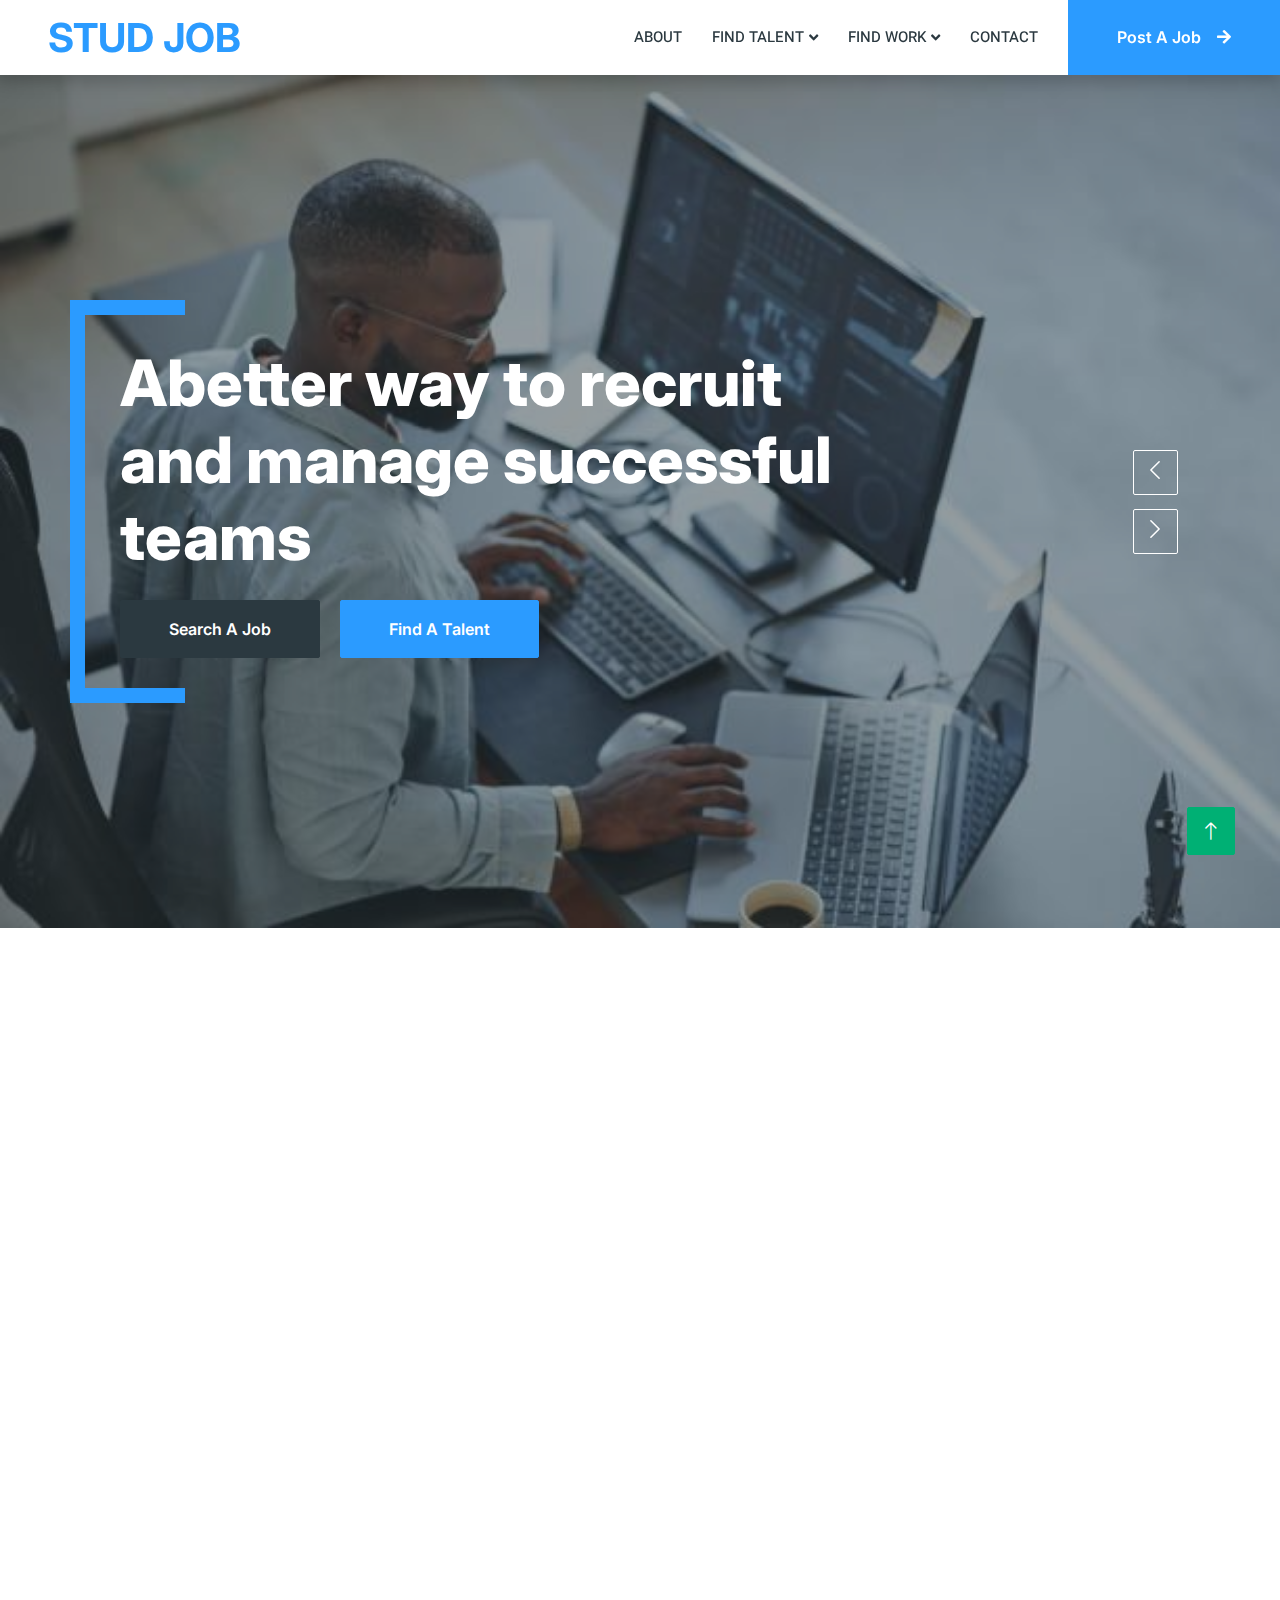
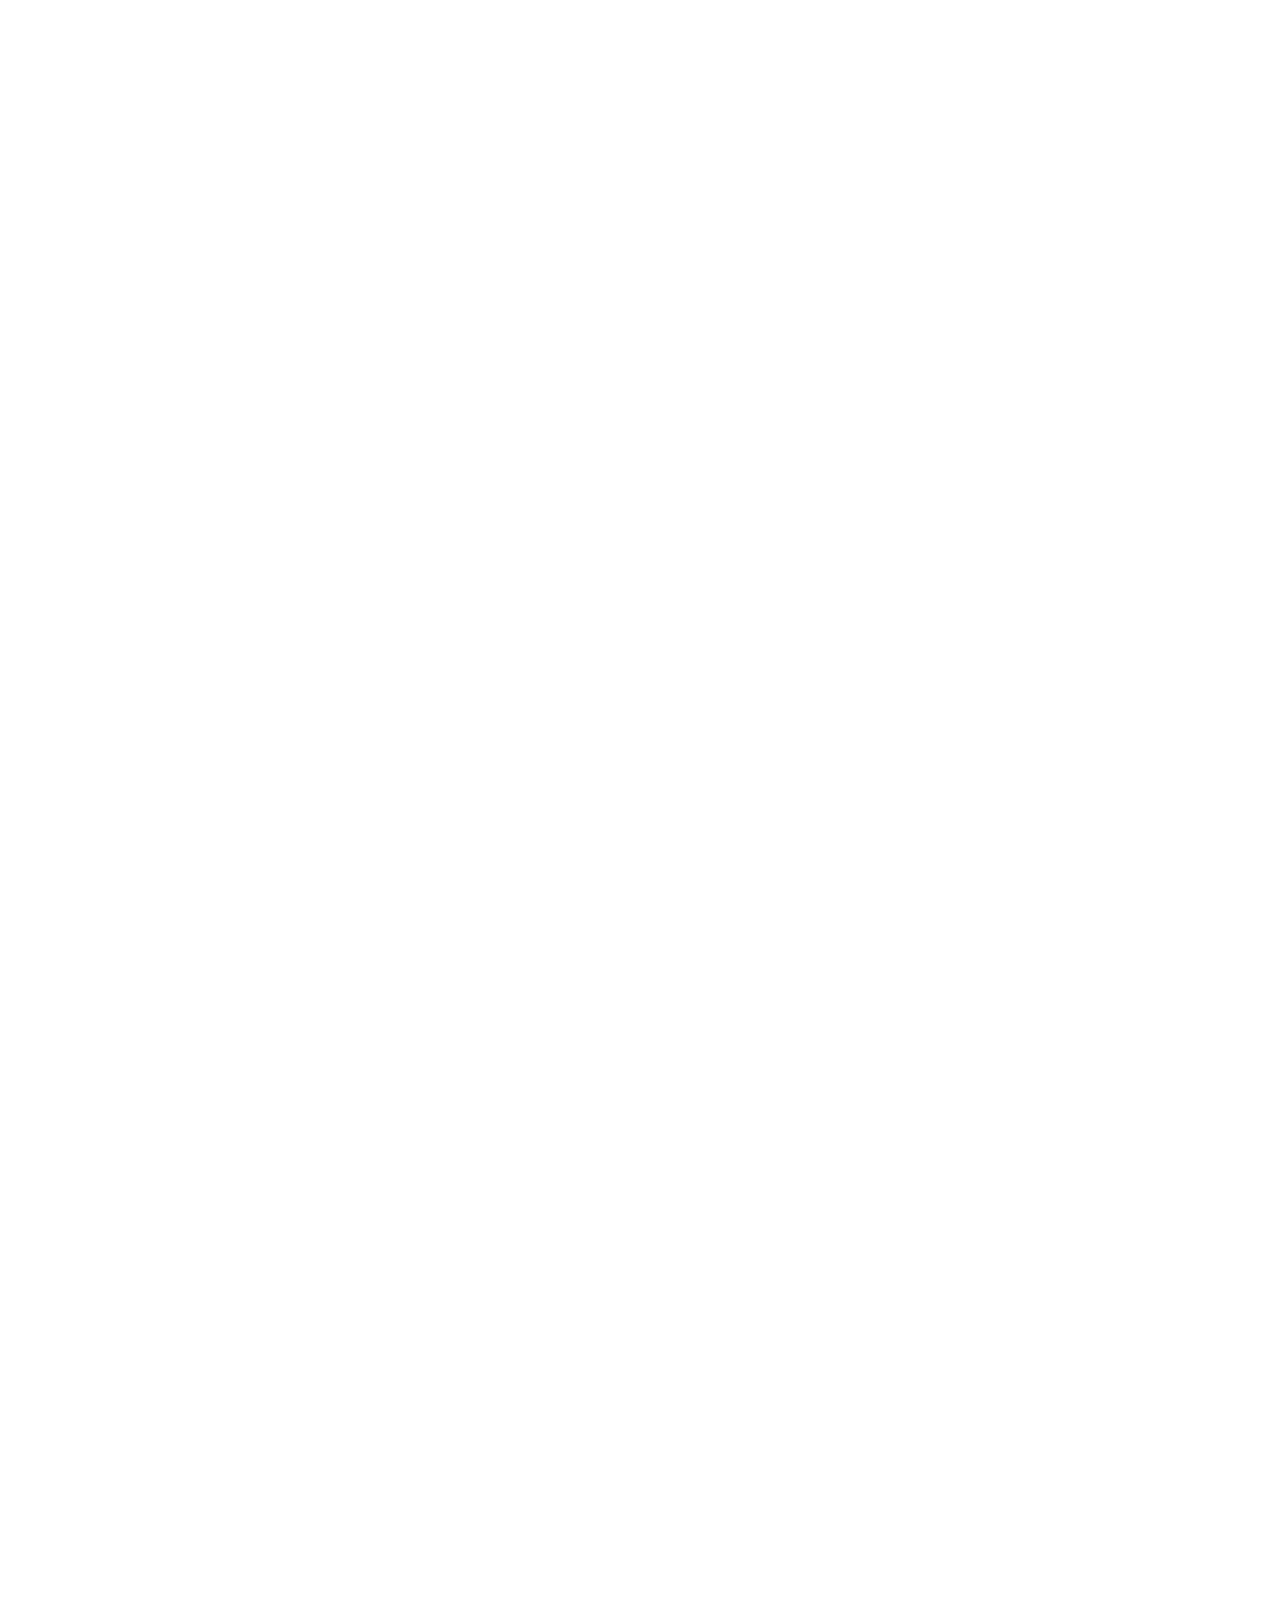
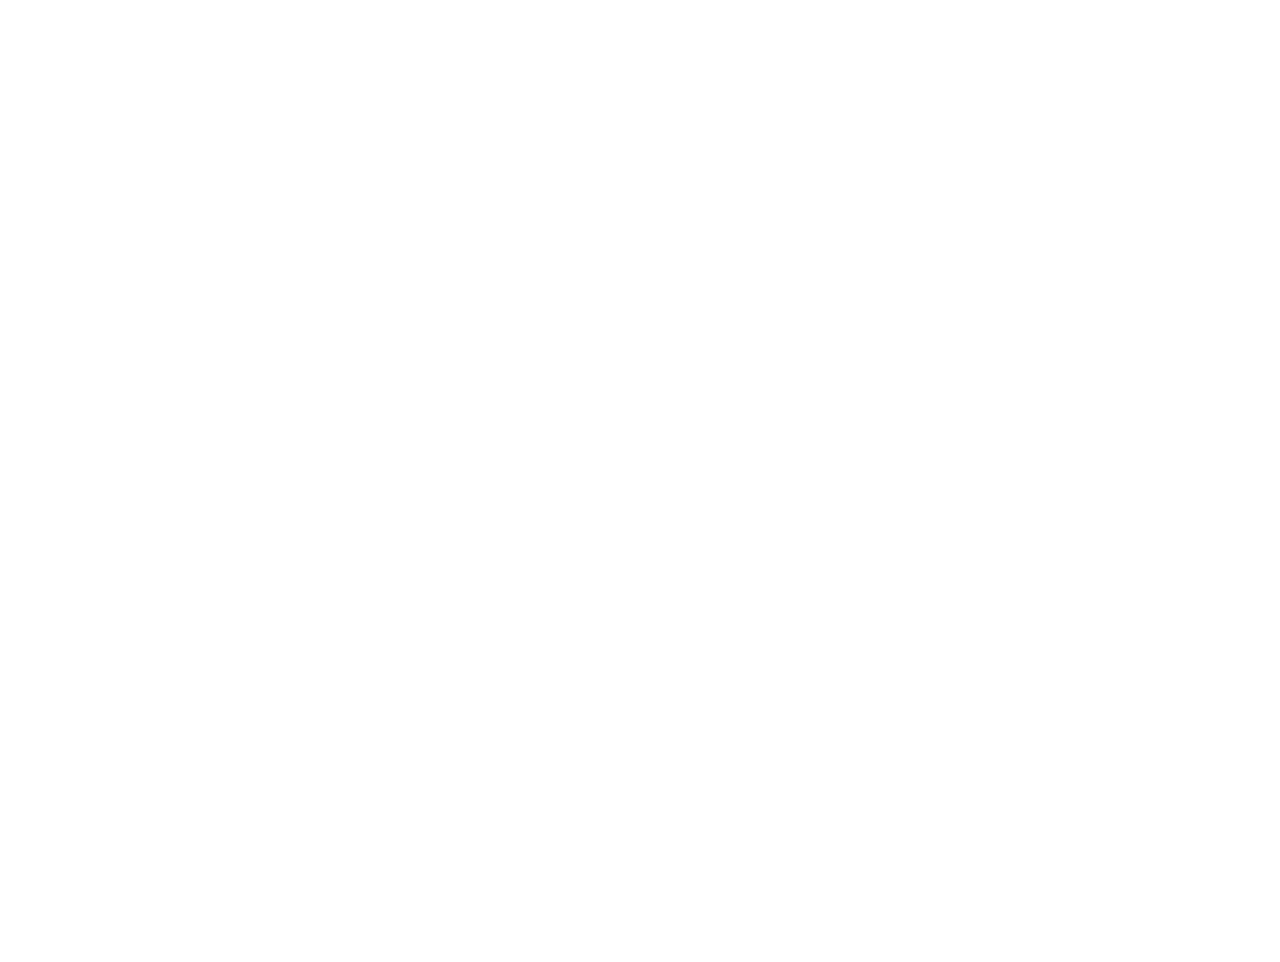
<file: index.html>
<!DOCTYPE html>
<html lang="en">

<head>
    <meta charset="utf-8">
    <title>Stud Job</title>
    <meta content="width=device-width, initial-scale=1.0" name="viewport">
    <meta content="" name="keywords">
    <meta content="" name="description">

    <!-- Favicon -->
    <link href="img/favicon.ico" rel="icon">

    <!-- Google Web Fonts -->
    <link rel="preconnect" href="https://fonts.googleapis.com">
    <link rel="preconnect" href="https://fonts.gstatic.com" crossorigin>
    <link href="https://fonts.googleapis.com/css2?family=Heebo:wght@400;500;600&family=Inter:wght@700;800&display=swap" rel="stylesheet">
    
    <!-- Icon Font Stylesheet -->
    <link href="https://cdnjs.cloudflare.com/ajax/libs/font-awesome/5.10.0/css/all.min.css" rel="stylesheet">
    <link href="https://cdn.jsdelivr.net/npm/bootstrap-icons@1.4.1/font/bootstrap-icons.css" rel="stylesheet">

    <!-- Libraries Stylesheet -->
    <link href="lib/animate/animate.min.css" rel="stylesheet">
    <link href="lib/owlcarousel/assets/owl.carousel.min.css" rel="stylesheet">

    <!-- Customized Bootstrap Stylesheet -->
    <link href="css/bootstrap.min.css" rel="stylesheet">
    <link href="css/style.css" rel="stylesheet">
</head>

<body>
    <div class="container-xxl bg-white p-0">
        <!-- Spinner Start -->
        <div id="spinner" class="show bg-white position-fixed translate-middle w-100 vh-100 top-50 start-50 d-flex align-items-center justify-content-center">
            <div class="spinner-border text-primary" style="width: 3rem; height: 3rem;" role="status">
                <span class="sr-only">Loading...</span>
            </div>
        </div>
        <!-- Spinner End -->


        <!-- Navbar Start -->
        <nav class="navbar navbar-expand-lg bg-white navbar-light shadow sticky-top p-0">
            <a href="index.html" class="navbar-brand d-flex align-items-center text-center py-0 px-4 px-lg-5">
                <h1 class="m-0 text-secondary">STUD JOB</h1>
            </a>
            <button type="button" class="navbar-toggler me-4" data-bs-toggle="collapse" data-bs-target="#navbarCollapse">
                <span class="navbar-toggler-icon"></span>
            </button>
            <div class="collapse navbar-collapse" id="navbarCollapse">
                <div class="navbar-nav ms-auto p-4 p-lg-0">
                    <a href="index.html" class="nav-item nav-link active"></a>
                    <a href="about.html" class="nav-item nav-link">About</a>
                    <div class="nav-item dropdown">
                        <a href="#" class="nav-link dropdown-toggle" data-bs-toggle="dropdown">Find Talent</a>
                        <div class="dropdown-menu rounded-0 m-0">
                            <a href="job-list.html" class="dropdown-item">Job list</a>
                            <a href="job-detail.html" class="dropdown-item">Job Detail</a>
                        </div>
                    </div>
                    <div class="nav-item dropdown">
                        <a href="#" class="nav-link dropdown-toggle" data-bs-toggle="dropdown">Find Work</a>
                        <div class="dropdown-menu rounded-0 m-0">
                            <a href="category.html" class="dropdown-item">Job Category</a>
                            <a href="testimonial.html" class="dropdown-item">Testimonial</a>
                            <a href="404.html" class="dropdown-item">404</a>
                        </div>
                    </div>
                    <a href="contact.html" class="nav-item nav-link">Contact</a>
                </div>
                <a href="" class="btn btn-secondary rounded-0 py-4 px-lg-5 d-none d-lg-block">Post A Job<i class="fa fa-arrow-right ms-3"></i></a>
            </div>
        </nav>
        <!-- Navbar End -->


        <!-- Carousel Start -->
        <div class="container-fluid p-0">
            <div class="owl-carousel header-carousel position-relative">
                <div class="owl-carousel-item position-relative">
                    <img class="img-fluid" src="img/L2.jpeg" alt="">
                    <div class="position-absolute top-0 start-0 w-100 h-100 d-flex align-items-center" style="background: rgba(43, 57, 64, .5);">
                        <div class="container">
                            <div class="row justify-content-start">
                                <div class="col-10 col-lg-8">
                                    <h1 class="display-3 text-white animated slideInDown mb-4">Abetter way to recruit and manage successful teams</h1>
                                    <a href="" class="btn btn-dark py-md-3 px-md-5 me-3 animated slideInLeft">Search A Job</a>
                                    <a href="" class="btn btn-secondary py-md-3 px-md-5 animated slideInRight">Find A Talent</a>
                                </div>
                            </div>
                        </div>
                    </div>
                </div>
                <div class="owl-carousel-item position-relative">
                    <img class="img-fluid" src="img/L3.jpeg" alt="">
                    <div class="position-absolute top-0 start-0 w-100 h-100 d-flex align-items-center" style="background: rgba(43, 57, 64, .5);">
                        <div class="container">
                            <div class="row justify-content-start">
                                <div class="col-10 col-lg-8">
                                    <h1 class="display-3 text-white animated slideInDown mb-4">Find The Best Job That Fit You</h1>
                                    <a href="" class="btn btn-primary py-md-3 px-md-5 me-3 animated slideInLeft">Search A Job</a>
                                    <a href="" class="btn btn-secondary py-md-3 px-md-5 animated slideInRight">Find A Talent</a>
                                </div>
                            </div>
                        </div>
                    </div>
                </div>
            </div>
        </div>
        <!-- Carousel End -->


        <!-- Search Start -->
        <div class="container-fluid bg-secondary mb-5 wow fadeIn" data-wow-delay="0.1s" style="padding: 35px;">
            <div class="container">
                <div class="row g-2">
                    <div class="col-md-10">
                        <div class="row g-2">
                            <div class="col-md-4">
                                <input type="text" class="form-control border-0" placeholder="Keyword" />
                            </div>
                            <div class="col-md-4">
                                <select class="form-select border-0">
                                    <option selected>Category</option>
                                    <option value="1">Category 1</option>
                                    <option value="2">Category 2</option>
                                    <option value="3">Category 3</option>
                                </select>
                            </div>
                            <div class="col-md-4">
                                <select class="form-select border-0">
                                    <option selected>Location</option>
                                    <option value="1">Location 1</option>
                                    <option value="2">Location 2</option>
                                    <option value="3">Location 3</option>
                                </select>
                            </div>
                        </div>
                    </div>
                    <div class="col-md-2">
                        <button class="btn btn-dark border-0 w-100">Search</button>
                    </div>
                </div>
            </div>
        </div>
        <!-- Search End -->


        <!-- Category Start -->
        <div class="container-xxl py-5">
            <div class="container">
                <h1 class="text-center mb-5 wow fadeInUp" data-wow-delay="0.1s">Browse Talent By Category</h1>
                <div class="row g-4">
                    <div class="col-lg-3 col-sm-6 wow fadeInUp" data-wow-delay="0.1s">
                        <a class="cat-item rounded p-4" href="">
                            <i class="fa fa-3x fa-mail-bulk text-secondary mb-4"></i>
                            <h6 class="mb-3">Marketing</h6>
                            <p class="mb-0">123 Vacancy</p>
                        </a>
                    </div>
                    <div class="col-lg-3 col-sm-6 wow fadeInUp" data-wow-delay="0.3s">
                        <a class="cat-item rounded p-4" href="">
                            <i class="fa fa-3x fa-headset text-secondary mb-4"></i>
                            <h6 class="mb-3">Customer Service</h6>
                            <p class="mb-0">123 Vacancy</p>
                        </a>
                    </div>
                    <div class="col-lg-3 col-sm-6 wow fadeInUp" data-wow-delay="0.5s">
                        <a class="cat-item rounded p-4" href="">
                            <i class="fa fa-3x fa-user-tie text-secondary mb-4"></i>
                            <h6 class="mb-3">Human Resource</h6>
                            <p class="mb-0">123 Vacancy</p>
                        </a>
                    </div>
                    <div class="col-lg-3 col-sm-6 wow fadeInUp" data-wow-delay="0.7s">
                        <a class="cat-item rounded p-4" href="">
                            <i class="fa fa-3x fa-tasks text-secondary mb-4"></i>
                            <h6 class="mb-3">Project Management</h6>
                            <p class="mb-0">123 Vacancy</p>
                        </a>
                    </div>
                    <div class="col-lg-3 col-sm-6 wow fadeInUp" data-wow-delay="0.1s">
                        <a class="cat-item rounded p-4" href="">
                            <i class="fa fa-3x fa-chart-line text-secondary mb-4"></i>
                            <h6 class="mb-3">Business Development</h6>
                            <p class="mb-0">123 Vacancy</p>
                        </a>
                    </div>
                    <div class="col-lg-3 col-sm-6 wow fadeInUp" data-wow-delay="0.3s">
                        <a class="cat-item rounded p-4" href="">
                            <i class="fa fa-3x fa-hands-helping text-secondary mb-4"></i>
                            <h6 class="mb-3">Sales & Communication</h6>
                            <p class="mb-0">123 Vacancy</p>
                        </a>
                    </div>
                    <div class="col-lg-3 col-sm-6 wow fadeInUp" data-wow-delay="0.5s">
                        <a class="cat-item rounded p-4" href="">
                            <i class="fa fa-3x fa-book-reader text-secondary mb-4"></i>
                            <h6 class="mb-3">Teaching & Education</h6>
                            <p class="mb-0">123 Vacancy</p>
                        </a>
                    </div>
                    <div class="col-lg-3 col-sm-6 wow fadeInUp" data-wow-delay="0.7s">
                        <a class="cat-item rounded p-4" href="">
                            <i class="fa fa-3x fa-drafting-compass text-secondary mb-4"></i>
                            <h6 class="mb-3">Design & Creative</h6>
                            <p class="mb-0">123 Vacancy</p>
                        </a>
                    </div>
                </div>
            </div>
        </div>
        <!-- Category End -->


        <!-- About Start -->
        <div class="container-xxl py-5">
            <div class="container">
                <div class="row g-5 align-items-center">
                    <div class="col-lg-6 wow fadeIn" data-wow-delay="0.1s">
                        <div class="row g-0 about-bg rounded overflow-hidden">
                            <div class="col-6 text-start">
                                <img class="img-fluid w-100" src="img/L2.jpeg">
                            </div>
                            <div class="col-6 text-start">
                                <img class="img-fluid" src="img/L5.jpeg" style="width: 85%; margin-top: 15%;">
                            </div>
                            <div class="col-6 text-end">
                                <img class="img-fluid" src="img/L3.jpeg" style="width: 85%;">
                            </div>
                            <div class="col-6 text-end">
                                <img class="img-fluid w-100" src="img/L4.jpeg">
                            </div>
                        </div>
                    </div>
                    <div class="col-lg-6 wow fadeIn" data-wow-delay="0.5s">
                        <h1 class="mb-4">Find great work</h1>
                        <p class="mb-4"> Meet clients you are excited to work with and take your career or busines to new heights.</p>
                        <a class="btn btn-secondary py-3 px-5 mt-3" href="">Read More</a>
                    </div>
                </div>
            </div>
        </div>
        <!-- About End -->


        <!-- Jobs Start -->
        <div class="container-xxl py-5">
            <div class="container">
                <h1 class="text-center mb-5 wow fadeInUp" data-wow-delay="0.1s">Job Listing</h1>
                <div class="tab-class text-center wow fadeInUp" data-wow-delay="0.3s">
                    <ul class="nav nav-pills d-inline-flex justify-content-center border-bottom mb-5">
                        <li class="nav-item">
                            <a class="d-flex align-items-center text-start mx-3 ms-0 pb-3 active" data-bs-toggle="pill" href="#tab-1">
                                <h6 class="mt-n1 mb-0">Featured</h6>
                            </a>
                        </li>
                        <li class="nav-item">
                            <a class="d-flex align-items-center text-start mx-3 pb-3" data-bs-toggle="pill" href="#tab-2">
                                <h6 class="mt-n1 mb-0">Full Time</h6>
                            </a>
                        </li>
                        <li class="nav-item">
                            <a class="d-flex align-items-center text-start mx-3 me-0 pb-3" data-bs-toggle="pill" href="#tab-3">
                                <h6 class="mt-n1 mb-0">Part Time</h6>
                            </a>
                        </li>
                    </ul>
                    <div class="tab-content">
                        <div id="tab-1" class="tab-pane fade show p-0 active">
                            <div class="job-item p-4 mb-4">
                                <div class="row g-4">
                                    <div class="col-sm-12 col-md-8 d-flex align-items-center">
                                        <img class="flex-shrink-0 img-fluid border rounded" src="img/com-logo-1.jpg" alt="" style="width: 80px; height: 80px;">
                                        <div class="text-start ps-4">
                                            <h5 class="mb-3">Software Engineer</h5>
                                            <span class="text-truncate me-3"><i class="fa fa-map-marker-alt text-secondary me-2"></i>Cameroon</span>
                                            <span class="text-truncate me-3"><i class="far fa-clock text-secondary me-2"></i>Full Time</span>
                                            <span class="text-truncate me-0"><i class="far fa-money-bill-alt text-secondary me-2"></i>XAF74784- XAF 277248</span>
                                        </div>
                                    </div>
                                    <div class="col-sm-12 col-md-4 d-flex flex-column align-items-start align-items-md-end justify-content-center">
                                        <div class="d-flex mb-3">
                                            <a class="btn btn-light btn-square me-3" href=""><i class="far fa-heart text-secondary"></i></a>
                                            <a class="btn btn-secondary" href="">Apply Now</a>
                                        </div>
                                        <small class="text-truncate"><i class="far fa-calendar-alt text-secondary me-2"></i>Date Line: 01 Jan, 2025</small>
                                    </div>
                                </div>
                            </div>
                            <div class="job-item p-4 mb-4">
                                <div class="row g-4">
                                    <div class="col-sm-12 col-md-8 d-flex align-items-center">
                                        <img class="flex-shrink-0 img-fluid border rounded" src="img/com-logo-2.jpg" alt="" style="width: 80px; height: 80px;">
                                        <div class="text-start ps-4">
                                            <h5 class="mb-3">Marketing Manager</h5>
                                            <span class="text-truncate me-3"><i class="fa fa-map-marker-alt text-secondary me-2"></i>Cameroon</span>
                                            <span class="text-truncate me-3"><i class="far fa-clock text-secondary me-2"></i>Full Time</span>
                                            <span class="text-truncate me-0"><i class="far fa-money-bill-alt text-secondary me-2"></i>XAF74784- XAF 277248</span>
                                        </div>
                                    </div>
                                    <div class="col-sm-12 col-md-4 d-flex flex-column align-items-start align-items-md-end justify-content-center">
                                        <div class="d-flex mb-3">
                                            <a class="btn btn-light btn-square me-3" href=""><i class="far fa-heart text-secondary"></i></a>
                                            <a class="btn btn-secondary" href="">Apply Now</a>
                                        </div>
                                        <small class="text-truncate"><i class="far fa-calendar-alt text-secondary me-2"></i>Date Line: 01 Jan, 2025</small>
                                    </div>
                                </div>
                            </div>
                            <div class="job-item p-4 mb-4">
                                <div class="row g-4">
                                    <div class="col-sm-12 col-md-8 d-flex align-items-center">
                                        <img class="flex-shrink-0 img-fluid border rounded" src="img/com-logo-3.jpg" alt="" style="width: 80px; height: 80px;">
                                        <div class="text-start ps-4">
                                            <h5 class="mb-3">Product Designer</h5>
                                            <span class="text-truncate me-3"><i class="fa fa-map-marker-alt text-secondary me-2"></i>Cameroon</span>
                                            <span class="text-truncate me-3"><i class="far fa-clock text-secondary me-2"></i>Full Time</span>
                                            <span class="text-truncate me-0"><i class="far fa-money-bill-alt text-secondary me-2"></i></span>
                                        </div>
                                    </div>
                                    <div class="col-sm-12 col-md-4 d-flex flex-column align-items-start align-items-md-end justify-content-center">
                                        <div class="d-flex mb-3">
                                            <a class="btn btn-light btn-square me-3" href=""><i class="far fa-heart text-secondary">XAF74784- XAF 277248</i></a>
                                            <a class="btn btn-secondary" href="">Apply Now</a>
                                        </div>
                                        <small class="text-truncate"><i class="far fa-calendar-alt text-secondary me-2"></i>Date Line: 01 Jan, 2045</small>
                                    </div>
                                </div>
                            </div>
                            <div class="job-item p-4 mb-4">
                                <div class="row g-4">
                                    <div class="col-sm-12 col-md-8 d-flex align-items-center">
                                        <img class="flex-shrink-0 img-fluid border rounded" src="img/com-logo-4.jpg" alt="" style="width: 80px; height: 80px;">
                                        <div class="text-start ps-4">
                                            <h5 class="mb-3">Creative Director</h5>
                                            <span class="text-truncate me-3"><i class="fa fa-map-marker-alt text-secondary me-2"></i>Cameroon</span>
                                            <span class="text-truncate me-3"><i class="far fa-clock text-secondary me-2"></i>Full Time</span>
                                            <span class="text-truncate me-0"><i class="far fa-money-bill-alt text-secondary me-2"></i>XAF74784- XAF 277248</span>
                                        </div>
                                    </div>
                                    <div class="col-sm-12 col-md-4 d-flex flex-column align-items-start align-items-md-end justify-content-center">
                                        <div class="d-flex mb-3">
                                            <a class="btn btn-light btn-square me-3" href=""><i class="far fa-heart text-secondary"></i></a>
                                            <a class="btn btn-secondary" href="">Apply Now</a>
                                        </div>
                                        <small class="text-truncate"><i class="far fa-calendar-alt text-secondary me-2"></i>Date Line: 01 Jan, 2025</small>
                                    </div>
                                </div>
                            </div>
                            <div class="job-item p-4 mb-4">
                                <div class="row g-4">
                                    <div class="col-sm-12 col-md-8 d-flex align-items-center">
                                        <img class="flex-shrink-0 img-fluid border rounded" src="img/com-logo-5.jpg" alt="" style="width: 80px; height: 80px;">
                                        <div class="text-start ps-4">
                                            <h5 class="mb-3">Wordpress Developer</h5>
                                            <span class="text-truncate me-3"><i class="fa fa-map-marker-alt text-secondary me-2"></i>Cameroon</span>
                                            <span class="text-truncate me-3"><i class="far fa-clock text-secondary me-2"></i>Full Time</span>
                                            <span class="text-truncate me-0"><i class="far fa-money-bill-alt text-secondary me-2"></i>XAF74784- XAF 277248</span>
                                        </div>
                                    </div>
                                    <div class="col-sm-12 col-md-4 d-flex flex-column align-items-start align-items-md-end justify-content-center">
                                        <div class="d-flex mb-3">
                                            <a class="btn btn-light btn-square me-3" href=""><i class="far fa-heart text-secondary"></i></a>
                                            <a class="btn btn-secondary" href="">Apply Now</a>
                                        </div>
                                        <small class="text-truncate"><i class="far fa-calendar-alt text-secondary me-2"></i>Date Line: 01 Jan, 2025</small>
                                    </div>
                                </div>
                            </div>
                            <a class="btn btn-primary py-3 px-5" href="">Browse More Jobs</a>
                        </div>
                        <div id="tab-2" class="tab-pane fade show p-0">
                            <div class="job-item p-4 mb-4">
                                <div class="row g-4">
                                    <div class="col-sm-12 col-md-8 d-flex align-items-center">
                                        <img class="flex-shrink-0 img-fluid border rounded" src="img/com-logo-1.jpg" alt="" style="width: 80px; height: 80px;">
                                        <div class="text-start ps-4">
                                            <h5 class="mb-3">Software Engineer</h5>
                                            <span class="text-truncate me-3"><i class="fa fa-map-marker-alt text-secondary me-2"></i>Cameroon</span>
                                            <span class="text-truncate me-3"><i class="far fa-clock text-secondary me-2"></i>Full Time</span>
                                            <span class="text-truncate me-0"><i class="far fa-money-bill-alt text-secodary me-2"></i>XAF74784- XAF 277248</span>
                                        </div>
                                    </div>
                                    <div class="col-sm-12 col-md-4 d-flex flex-column align-items-start align-items-md-end justify-content-center">
                                        <div class="d-flex mb-3">
                                            <a class="btn btn-light btn-square me-3" href=""><i class="far fa-heart text-secondary"></i></a>
                                            <a class="btn btn-secondary" href="">Apply Now</a>
                                        </div>
                                        <small class="text-truncate"><i class="far fa-calendar-alt text-secondary me-2"></i>Date Line: 01 Jan, 2025</small>
                                    </div>
                                </div>
                            </div>
                            <div class="job-item p-4 mb-4">
                                <div class="row g-4">
                                    <div class="col-sm-12 col-md-8 d-flex align-items-center">
                                        <img class="flex-shrink-0 img-fluid border rounded" src="img/com-logo-2.jpg" alt="" style="width: 80px; height: 80px;">
                                        <div class="text-start ps-4">
                                            <h5 class="mb-3">Marketing Manager</h5>
                                            <span class="text-truncate me-3"><i class="fa fa-map-marker-alt text-secondary me-2"></i>Cameroon</span>
                                            <span class="text-truncate me-3"><i class="far fa-clock text-secondary me-2"></i>Full Time</span>
                                            <span class="text-truncate me-0"><i class="far fa-money-bill-alt text-secondary me-2"></i>XAF74784- XAF 277248</span>
                                        </div>
                                    </div>
                                    <div class="col-sm-12 col-md-4 d-flex flex-column align-items-start align-items-md-end justify-content-center">
                                        <div class="d-flex mb-3">
                                            <a class="btn btn-light btn-square me-3" href=""><i class="far fa-heart text-secodary"></i></a>
                                            <a class="btn btn-secondary" href="">Apply Now</a>
                                        </div>
                                        <small class="text-truncate"><i class="far fa-calendar-alt text-secondary me-2"></i>Date Line: 01 Jan, 2025</small>
                                    </div>
                                </div>
                            </div>
                            <div class="job-item p-4 mb-4">
                                <div class="row g-4">
                                    <div class="col-sm-12 col-md-8 d-flex align-items-center">
                                        <img class="flex-shrink-0 img-fluid border rounded" src="img/com-logo-3.jpg" alt="" style="width: 80px; height: 80px;">
                                        <div class="text-start ps-4">
                                            <h5 class="mb-3">Product Designer</h5>
                                            <span class="text-truncate me-3"><i class="fa fa-map-marker-alt text-secondary me-2"></i>Cameroon</span>
                                            <span class="text-truncate me-3"><i class="far fa-clock text-secondary me-2"></i>Full Time</span>
                                            <span class="text-truncate me-0"><i class="far fa-money-bill-alt text-secondary me-2"></i>XAF74784- XAF 277248</span>
                                        </div>
                                    </div>
                                    <div class="col-sm-12 col-md-4 d-flex flex-column align-items-start align-items-md-end justify-content-center">
                                        <div class="d-flex mb-3">
                                            <a class="btn btn-light btn-square me-3" href=""><i class="far fa-heart text-secondary"></i></a>
                                            <a class="btn btn-secondary" href="">Apply Now</a>
                                        </div>
                                        <small class="text-truncate"><i class="far fa-calendar-alt text-secondary me-2"></i>Date Line: 10 Jan, 2024</small>
                                    </div>
                                </div>
                            </div>
                            <div class="job-item p-4 mb-4">
                                <div class="row g-4">
                                    <div class="col-sm-12 col-md-8 d-flex align-items-center">
                                        <img class="flex-shrink-0 img-fluid border rounded" src="img/com-logo-4.jpg" alt="" style="width: 80px; height: 80px;">
                                        <div class="text-start ps-4">
                                            <h5 class="mb-3">Creative Director</h5>
                                            <span class="text-truncate me-3"><i class="fa fa-map-marker-alt text-secondary me-2"></i>Cameroon</span>
                                            <span class="text-truncate me-3"><i class="far fa-clock text-secondary me-2"></i>Full Time</span>
                                            <span class="text-truncate me-0"><i class="far fa-money-bill-alt text-secondary me-2"></i>XAF74784- XAF 277248</span>
                                        </div>
                                    </div>
                                    <div class="col-sm-12 col-md-4 d-flex flex-column align-items-start align-items-md-end justify-content-center">
                                        <div class="d-flex mb-3">
                                            <a class="btn btn-light btn-square me-3" href=""><i class="far fa-heart text-secondary"></i></a>
                                            <a class="btn btn-secondary" href="">Apply Now</a>
                                        </div>
                                        <small class="text-truncate"><i class="far fa-calendar-alt text-secondary me-2"></i>Date Line: 07 Jan, 2024</small>
                                    </div>
                                </div>
                            </div>
                            <div class="job-item p-4 mb-4">
                                <div class="row g-4">
                                    <div class="col-sm-12 col-md-8 d-flex align-items-center">
                                        <img class="flex-shrink-0 img-fluid border rounded" src="img/com-logo-5.jpg" alt="" style="width: 80px; height: 80px;">
                                        <div class="text-start ps-4">
                                            <h5 class="mb-3">Wordpress Developer</h5>
                                            <span class="text-truncate me-3"><i class="fa fa-map-marker-alt text-secondary me-2"></i>Cameroon</span>
                                            <span class="text-truncate me-3"><i class="far fa-clock text-secondary me-2"></i>Full Time</span>
                                            <span class="text-truncate me-0"><i class="far fa-money-bill-alt text-secondary me-2"></i>XAF74784- XAF 277248</span>
                                        </div>
                                    </div>
                                    <div class="col-sm-12 col-md-4 d-flex flex-column align-items-start align-items-md-end justify-content-center">
                                        <div class="d-flex mb-3">
                                            <a class="btn btn-light btn-square me-3" href=""><i class="far fa-heart text-secondary"></i></a>
                                            <a class="btn btn-secondary" href="">Apply Now</a>
                                        </div>
                                        <small class="text-truncate"><i class="far fa-calendar-alt text-secondary me-2"></i>Date Line: 20 Jan, 2024</small>
                                    </div>
                                </div>
                            </div>
                            <a class="btn btn-primary py-3 px-5" href="">Browse More Jobs</a>
                        </div>
                        <div id="tab-3" class="tab-pane fade show p-0">
                            <div class="job-item p-4 mb-4">
                                <div class="row g-4">
                                    <div class="col-sm-12 col-md-8 d-flex align-items-center">
                                        <img class="flex-shrink-0 img-fluid border rounded" src="img/com-logo-1.jpg" alt="" style="width: 80px; height: 80px;">
                                        <div class="text-start ps-4">
                                            <h5 class="mb-3">Software Engineer</h5>
                                            <span class="text-truncate me-3"><i class="fa fa-map-marker-alt text-secondary me-2"></i>Cameroon</span>
                                            <span class="text-truncate me-3"><i class="far fa-clock text-secondary me-2"></i>Full Time</span>
                                            <span class="text-truncate me-0"><i class="far fa-money-bill-alt text-secondary me-2"></i>XAF74784- XAF 277248</span>
                                        </div>
                                    </div>
                                    <div class="col-sm-12 col-md-4 d-flex flex-column align-items-start align-items-md-end justify-content-center">
                                        <div class="d-flex mb-3">
                                            <a class="btn btn-light btn-square me-3" href=""><i class="far fa-heart text-secondary"></i></a>
                                            <a class="btn btn-secondary" href="">Apply Now</a>
                                        </div>
                                        <small class="text-truncate"><i class="far fa-calendar-alt text-secondary me-2"></i>Date Line: 05 Jan, 2024</small>
                                    </div>
                                </div>
                            </div>
                            <div class="job-item p-4 mb-4">
                                <div class="row g-4">
                                    <div class="col-sm-12 col-md-8 d-flex align-items-center">
                                        <img class="flex-shrink-0 img-fluid border rounded" src="img/com-logo-2.jpg" alt="" style="width: 80px; height: 80px;">
                                        <div class="text-start ps-4">
                                            <h5 class="mb-3">Marketing Manager</h5>
                                            <span class="text-truncate me-3"><i class="fa fa-map-marker-alt text-secondary me-2"></i>Cameroon</span>
                                            <span class="text-truncate me-3"><i class="far fa-clock text-secondary me-2"></i>Full Time</span>
                                            <span class="text-truncate me-0"><i class="far fa-money-bill-alt text-secondary me-2"></i>XAF74784- XAF 277248</span>
                                        </div>
                                    </div>
                                    <div class="col-sm-12 col-md-4 d-flex flex-column align-items-start align-items-md-end justify-content-center">
                                        <div class="d-flex mb-3">
                                            <a class="btn btn-light btn-square me-3" href=""><i class="far fa-heart text-secondary"></i></a>
                                            <a class="btn btn-secondary" href="">Apply Now</a>
                                        </div>
                                        <small class="text-truncate"><i class="far fa-calendar-alt text-secondary me-2"></i>Date Line: 06 Jan, 2024</small>
                                    </div>
                                </div>
                            </div>
                            <div class="job-item p-4 mb-4">
                                <div class="row g-4">
                                    <div class="col-sm-12 col-md-8 d-flex align-items-center">
                                        <img class="flex-shrink-0 img-fluid border rounded" src="img/com-logo-3.jpg" alt="" style="width: 80px; height: 80px;">
                                        <div class="text-start ps-4">
                                            <h5 class="mb-3">Product Designer</h5>
                                            <span class="text-truncate me-3"><i class="fa fa-map-marker-alt text-secondary me-2"></i>Cameroon</span>
                                            <span class="text-truncate me-3"><i class="far fa-clock text-secondary me-2"></i>Full Time</span>
                                            <span class="text-truncate me-0"><i class="far fa-money-bill-alt text-secondary me-2"></i>XAF74784- XAF 277248</span>
                                        </div>
                                    </div>
                                    <div class="col-sm-12 col-md-4 d-flex flex-column align-items-start align-items-md-end justify-content-center">
                                        <div class="d-flex mb-3">
                                            <a class="btn btn-light btn-square me-3" href=""><i class="far fa-heart text-secondary"></i></a>
                                            <a class="btn btn-secondary" href="">Apply Now</a>
                                        </div>
                                        <small class="text-truncate"><i class="far fa-calendar-alt text-secondary me-2"></i>Date Line: 01 Jan, 2024</small>
                                    </div>
                                </div>
                            </div>
                            <div class="job-item p-4 mb-4">
                                <div class="row g-4">
                                    <div class="col-sm-12 col-md-8 d-flex align-items-center">
                                        <img class="flex-shrink-0 img-fluid border rounded" src="img/com-logo-4.jpg" alt="" style="width: 80px; height: 80px;">
                                        <div class="text-start ps-4">
                                            <h5 class="mb-3">Creative Director</h5>
                                            <span class="text-truncate me-3"><i class="fa fa-map-marker-alt text-secondary me-2"></i>Cameroon</span>
                                            <span class="text-truncate me-3"><i class="far fa-clock text-secondary me-2"></i>Full Time</span>
                                            <span class="text-truncate me-0"><i class="far fa-money-bill-alt text-secondary me-2"></i>XAF74784- XAF 277248</span>
                                        </div>
                                    </div>
                                    <div class="col-sm-12 col-md-4 d-flex flex-column align-items-start align-items-md-end justify-content-center">
                                        <div class="d-flex mb-3">
                                            <a class="btn btn-light btn-square me-3" href=""><i class="far fa-heart text-secondary me-2"></i></a>
                                            <a class="btn btn-primary" href="">Apply Now</a>
                                        </div>
                                        <small class="text-truncate"><i class="far fa-calendar-alt text-secondary me-2"></i>Date Line: 05 Jan, 2024</small>
                                    </div>
                                </div>
                            </div>
                            <div class="job-item p-4 mb-4">
                                <div class="row g-4">
                                    <div class="col-sm-12 col-md-8 d-flex align-items-center">
                                        <img class="flex-shrink-0 img-fluid border rounded" src="img/com-logo-5.jpg" alt="" style="width: 80px; height: 80px;">
                                        <div class="text-start ps-4">
                                            <h5 class="mb-3">Wordpress Developer</h5>
                                            <span class="text-truncate me-3"><i class="fa fa-map-marker-alt text-secondary me-2"></i>Cameroon</span>
                                            <span class="text-truncate me-3"><i class="far fa-clock text-secondary me-2"></i>Full Time</span>
                                            <span class="text-truncate me-0"><i class="far fa-money-bill-alt text-secondary me-2"></i>XAF74784- XAF 277248</span>
                                        </div>
                                    </div>
                                    <div class="col-sm-12 col-md-4 d-flex flex-column align-items-start align-items-md-end justify-content-center">
                                        <div class="d-flex mb-3">
                                            <a class="btn btn-light btn-square me-3" href=""><i class="far fa-heart text-secondary"></i></a>
                                            <a class="btn btn-secondary" href="">Apply Now</a>
                                        </div>
                                        <small class="text-truncate"><i class="far fa-calendar-alt text-secondary me-2"></i>Date Line: 01 Jan, 2025</small>
                                    </div>
                                </div>
                            </div>
                            <a class="btn btn-secondary py-3 px-5" href="">Browse More Jobs</a>
                        </div>
                    </div>
                </div>
            </div>
        </div>
        <!-- Jobs End -->


        <!-- Testimonial Start -->
        <div class="container-xxl py-5 wow fadeInUp" data-wow-delay="0.1s">
            <div class="container">
                <h1 class="text-center mb-5">Our Clients Say!!!</h1>
                <div class="owl-carousel testimonial-carousel">
                    <div class="testimonial-item bg-light rounded p-4">
                        <i class="fa fa-quote-left fa-2x text-secondary mb-3"></i>
                        <p>Ii is a very nice website.this website, has permitted me to find a very nice job</p>
                        <div class="d-flex align-items-center">
                            <img class="img-fluid flex-shrink-0 rounded" src="img/L7.jpeg" style="width: 50px; height: 50px;">
                            <div class="ps-3">
                                <h5 class="mb-1">Kenfack Ange</h5>
                                <small>Teacher</small>
                            </div>
                        </div>
                    </div>
                    <div class="testimonial-item bg-light rounded p-4">
                        <i class="fa fa-quote-left fa-2x text-secondary mb-3"></i>
                        <p>Ii is a very nice website.this website, has permitted me to find a very nice job</p>
                        <div class="d-flex align-items-center">
                            <img class="img-fluid flex-shrink-0 rounded" src="img/L6.jpeg" style="width: 50px; height: 50px;">
                            <div class="ps-3">
                                <h5 class="mb-1">Simo Talla Robert</h5>
                                <small>Accountant</small>
                            </div>
                        </div>
                    </div>
                    <div class="testimonial-item bg-light rounded p-4">
                        <i class="fa fa-quote-left fa-2x text-secondary mb-3"></i>
                        <p>Ii is a very nice website.this website, has permitted me to find a very nice job</p>
                        <div class="d-flex align-items-center">
                            <img class="img-fluid flex-shrink-0 rounded" src="img/L8.jpeg" style="width: 50px; height: 50px;">
                            <div class="ps-3">
                                <h5 class="mb-1">Ndonfack Emanuel Stephane</h5>
                                </h5>
                                <small>Lawyer</small>
                            </div>
                        </div>
                    </div>
                    <div class="testimonial-item bg-light rounded p-4">
                        <i class="fa fa-quote-left fa-2x text-secondary mb-3"></i>
                        <p>Ii is a very nice website.this website, has permitted me to find a very nice job</p>
                        <div class="d-flex align-items-center">
                            <img class="img-fluid flex-shrink-0 rounded" src="img/L4.jpeg" style="width: 50px; height: 50px;">
                            <div class="ps-3">
                                <h5 class="mb-1">Kali Noah Joyce</h5>
                                <small>Software Engineers</small>
                            </div>
                        </div>
                    </div>
                </div>
            </div>
        </div>
        <!-- Testimonial End -->
        

        <!-- Footer Start -->
        <div class="container-fluid bg-dark text-white-50 footer pt-5 mt-5 wow fadeIn" data-wow-delay="0.1s">
            <div class="container py-5">
                <div class="row g-5">
                    <div class="col-lg-3 col-md-6">
                        <h5 class="text-white mb-4">Company</h5>
                        <a class="btn btn-link text-white-50" href="">About Us</a>
                        <a class="btn btn-link text-white-50" href="">Contact Us</a>
                        <a class="btn btn-link text-white-50" href="">Our Services</a>
                        <a class="btn btn-link text-white-50" href="">Privacy Policy</a>
                        <a class="btn btn-link text-white-50" href="">Terms & Condition</a>
                    </div>
                    <div class="col-lg-3 col-md-6">
                        <h5 class="text-white mb-4">Quick Links</h5>
                        <a class="btn btn-link text-white-50" href="">About Us</a>
                        <a class="btn btn-link text-white-50" href="">Contact Us</a>
                        <a class="btn btn-link text-white-50" href="">Our Services</a>
                        <a class="btn btn-link text-white-50" href="">Privacy Policy</a>
                        <a class="btn btn-link text-white-50" href="">Terms & Condition</a>
                    </div>
                    <div class="col-lg-3 col-md-6">
                        <h5 class="text-white mb-4">Contact</h5>
                        <p class="mb-2"><i class="fa fa-map-marker-alt me-3"></i>Cameroon</p>
                        <p class="mb-2"><i class="fa fa-phone-alt me-3"></i>+237 699089593</p>
                        <div class="d-flex pt-2">
                            <a class="btn btn-outline-light btn-social" href=""><i class="fab fa-twitter"></i></a>
                            <a class="btn btn-outline-light btn-social" href=""><i class="fab fa-facebook-f"></i></a>
                            <a class="btn btn-outline-light btn-social" href=""><i class="fab fa-youtube"></i></a>
                            <a class="btn btn-outline-light btn-social" href=""><i class="fab fa-linkedin-in"></i></a>
                        </div>
                    </div>
                    <div class="col-lg-3 col-md-6">
                        <h5 class="text-white mb-4">Newsletter</h>
                        <div class="position-relative mx-auto" style="max-width: 400px;">
                            <input class="form-control bg-transparent w-100 py-3 ps-4 pe-5" type="text" placeholder="Your email">
                            <button type="button" class="btn btn-primary py-2 position-absolute top-0 end-0 mt-2 me-2">SignUp</button>
                        </div>
                    </div>
                </div>
            </div>
            <div class="container">
                <div class="copyright">
                    <div class="row">
                        <div class="col-md-6 text-center text-md-start mb-3 mb-md-0">
                            &copy; <a class="border-bottom" href="#">Your Site Name</a>, All Right Reserved. 
							
                        </div>
                        <div class="col-md-6 text-center text-md-end">
                            <div class="footer-menu">
                                <a href="">Home</a>
                                <a href="">Cookies</a>
                                <a href="">Help</a>
                                <a href="">FQAs</a>
                            </div>
                        </div>
                    </div>
                </div>
            </div>
        </div>
        <!-- Footer End -->


        <!-- Back to Top -->
        <a href="#" class="btn btn-lg btn-primary btn-lg-square back-to-top"><i class="bi bi-arrow-up"></i></a>
    </div>

    <!-- JavaScript Libraries -->
    <script src="https://code.jquery.com/jquery-3.4.1.min.js"></script>
    <script src="https://cdn.jsdelivr.net/npm/bootstrap@5.0.0/dist/js/bootstrap.bundle.min.js"></script>
    <script src="lib/wow/wow.min.js"></script>
    <script src="lib/easing/easing.min.js"></script>
    <script src="lib/waypoints/waypoints.min.js"></script>
    <script src="lib/owlcarousel/owl.carousel.min.js"></script>

    <!-- Template Javascript -->
    <script src="js/main.js"></script>
</body>

</html>
</file>
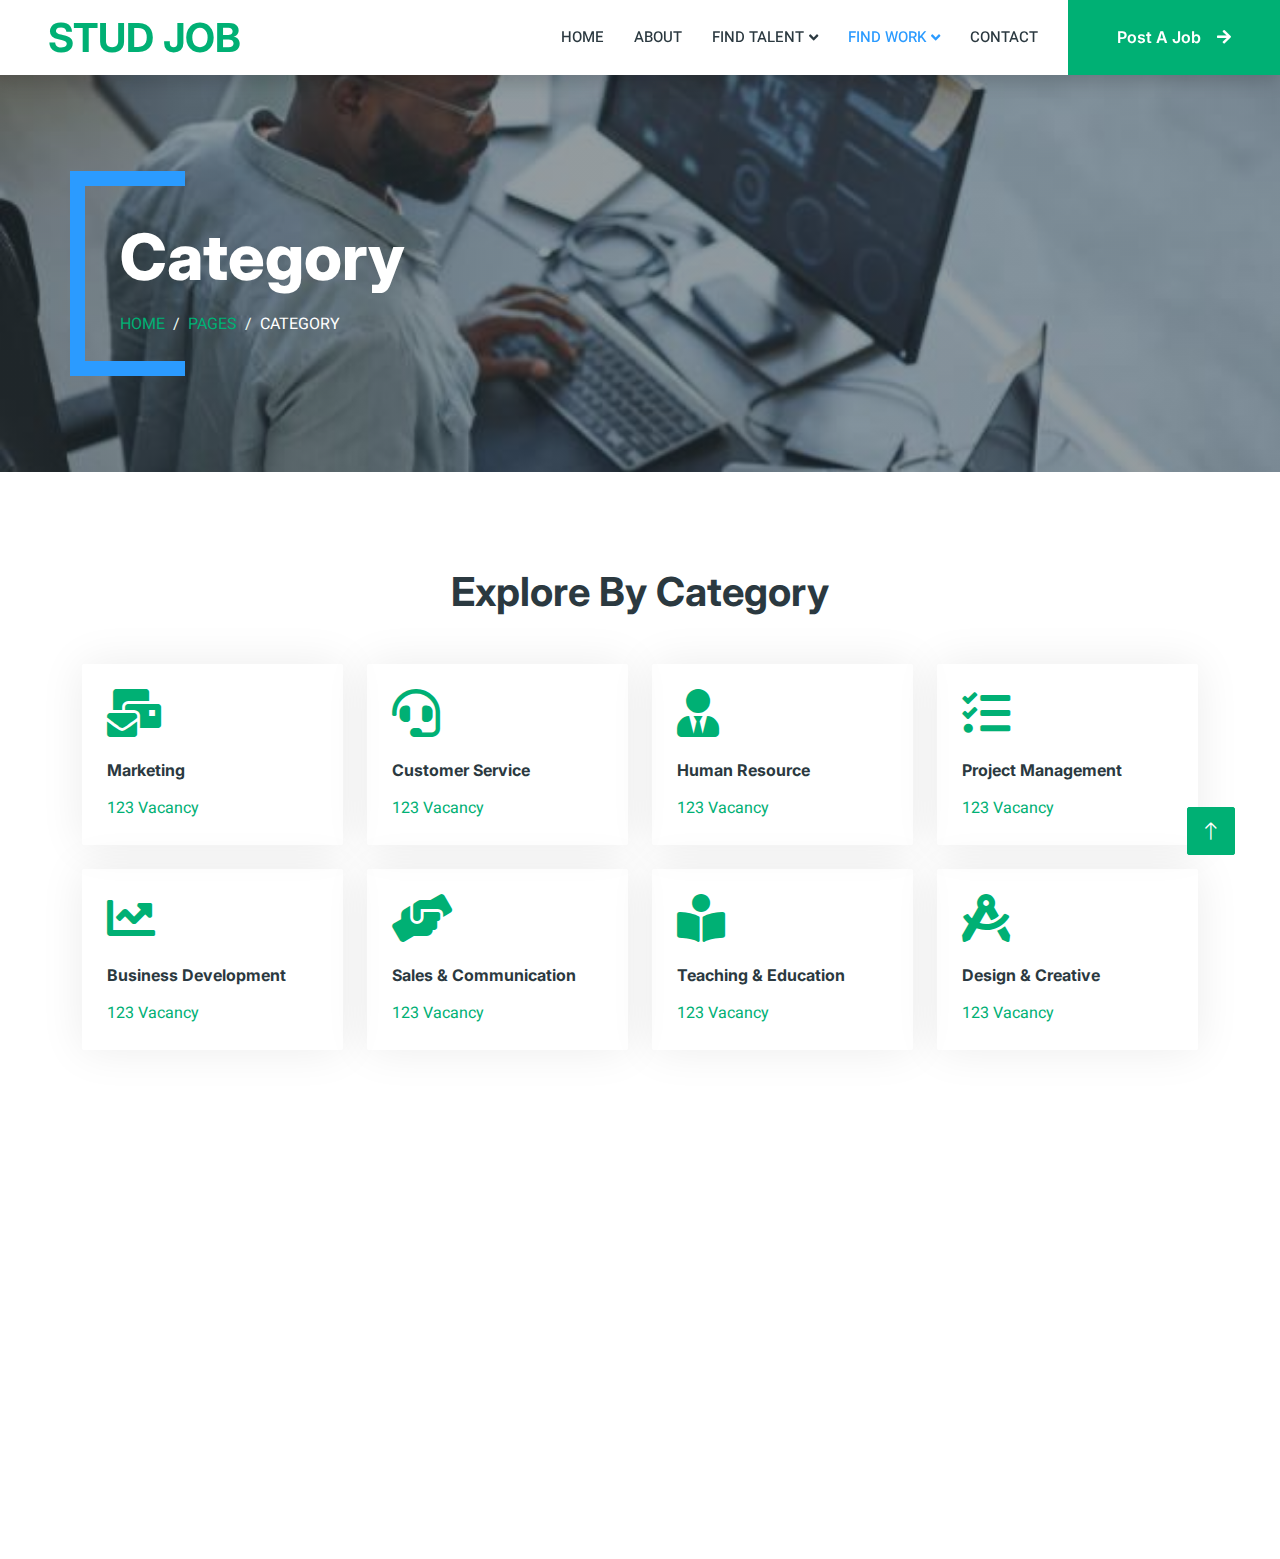
<file: category.html>
<!DOCTYPE html>
<html lang="en">

<head>
    <meta charset="utf-8">
    <title>STUD JOB</title>
    <meta content="width=device-width, initial-scale=1.0" name="viewport">
    <meta content="" name="keywords">
    <meta content="" name="description">

    <!-- Favicon -->
    <link href="img/favicon.ico" rel="icon">

    <!-- Google Web Fonts -->
    <link rel="preconnect" href="https://fonts.googleapis.com">
    <link rel="preconnect" href="https://fonts.gstatic.com" crossorigin>
    <link href="https://fonts.googleapis.com/css2?family=Heebo:wght@400;500;600&family=Inter:wght@700;800&display=swap" rel="stylesheet">
    
    <!-- Icon Font Stylesheet -->
    <link href="https://cdnjs.cloudflare.com/ajax/libs/font-awesome/5.10.0/css/all.min.css" rel="stylesheet">
    <link href="https://cdn.jsdelivr.net/npm/bootstrap-icons@1.4.1/font/bootstrap-icons.css" rel="stylesheet">

    <!-- Libraries Stylesheet -->
    <link href="lib/animate/animate.min.css" rel="stylesheet">
    <link href="lib/owlcarousel/assets/owl.carousel.min.css" rel="stylesheet">

    <!-- Customized Bootstrap Stylesheet -->
    <link href="css/bootstrap.min.css" rel="stylesheet">

    <!-- Template Stylesheet -->
    <link href="css/style.css" rel="stylesheet">
</head>

<body>
    <div class="container-xxl bg-white p-0">
        <!-- Spinner Start -->
        <div id="spinner" class="show bg-white position-fixed translate-middle w-100 vh-100 top-50 start-50 d-flex align-items-center justify-content-center">
            <div class="spinner-border text-primary" style="width: 3rem; height: 3rem;" role="status">
                <span class="sr-only">Loading...</span>
            </div>
        </div>
        <!-- Spinner End -->


        <!-- Navbar Start -->
        <nav class="navbar navbar-expand-lg bg-white navbar-light shadow sticky-top p-0">
            <a href="index.html" class="navbar-brand d-flex align-items-center text-center py-0 px-4 px-lg-5">
                <h1 class="m-0 text-primary">STUD JOB</h1>
            </a>
            <button type="button" class="navbar-toggler me-4" data-bs-toggle="collapse" data-bs-target="#navbarCollapse">
                <span class="navbar-toggler-icon"></span>
            </button>
            <div class="collapse navbar-collapse" id="navbarCollapse">
                <div class="navbar-nav ms-auto p-4 p-lg-0">
                    <a href="index.html" class="nav-item nav-link">Home</a>
                    <a href="about.html" class="nav-item nav-link">About</a>
                    <div class="nav-item dropdown">
                        <a href="#" class="nav-link dropdown-toggle" data-bs-toggle="dropdown">Find Talent</a>
                        <div class="dropdown-menu rounded-0 m-0">
                            <a href="job-list.html" class="dropdown-item">Job List</a>
                            <a href="job-detail.html" class="dropdown-item">Job Detail</a>
                        </div>
                    </div>
                    <div class="nav-item dropdown">
                        <a href="#" class="nav-link dropdown-toggle active" data-bs-toggle="dropdown">Find work</a>
                        <div class="dropdown-menu rounded-0 m-0">
                            <a href="category.html" class="dropdown-item active">Job Category</a>
                            <a href="testimonial.html" class="dropdown-item">Testimonial</a>
                            <a href="404.html" class="dropdown-item">404</a>
                        </div>
                    </div>
                    <a href="contact.html" class="nav-item nav-link">Contact</a>
                </div>
                <a href="" class="btn btn-primary rounded-0 py-4 px-lg-5 d-none d-lg-block">Post A Job<i class="fa fa-arrow-right ms-3"></i></a>
            </div>
        </nav>
        <!-- Navbar End -->


        <!-- Header End -->
        <div class="container-xxl py-5 bg-dark page-header mb-5">
            <div class="container my-5 pt-5 pb-4">
                <h1 class="display-3 text-white mb-3 animated slideInDown">Category</h1>
                <nav aria-label="breadcrumb">
                    <ol class="breadcrumb text-uppercase">
                        <li class="breadcrumb-item"><a href="#">Home</a></li>
                        <li class="breadcrumb-item"><a href="#">Pages</a></li>
                        <li class="breadcrumb-item text-white active" aria-current="page">Category</li>
                    </ol>
                </nav>
            </div>
        </div>
        <!-- Header End -->


        <!-- Category Start -->
        <div class="container-xxl py-5">
            <div class="container">
                <h1 class="text-center mb-5 wow fadeInUp" data-wow-delay="0.1s">Explore By Category</h1>
                <div class="row g-4">
                    <div class="col-lg-3 col-sm-6 wow fadeInUp" data-wow-delay="0.1s">
                        <a class="cat-item rounded p-4" href="">
                            <i class="fa fa-3x fa-mail-bulk text-primary mb-4"></i>
                            <h6 class="mb-3">Marketing</h6>
                            <p class="mb-0">123 Vacancy</p>
                        </a>
                    </div>
                    <div class="col-lg-3 col-sm-6 wow fadeInUp" data-wow-delay="0.3s">
                        <a class="cat-item rounded p-4" href="">
                            <i class="fa fa-3x fa-headset text-primary mb-4"></i>
                            <h6 class="mb-3">Customer Service</h6>
                            <p class="mb-0">123 Vacancy</p>
                        </a>
                    </div>
                    <div class="col-lg-3 col-sm-6 wow fadeInUp" data-wow-delay="0.5s">
                        <a class="cat-item rounded p-4" href="">
                            <i class="fa fa-3x fa-user-tie text-primary mb-4"></i>
                            <h6 class="mb-3">Human Resource</h6>
                            <p class="mb-0">123 Vacancy</p>
                        </a>
                    </div>
                    <div class="col-lg-3 col-sm-6 wow fadeInUp" data-wow-delay="0.7s">
                        <a class="cat-item rounded p-4" href="">
                            <i class="fa fa-3x fa-tasks text-primary mb-4"></i>
                            <h6 class="mb-3">Project Management</h6>
                            <p class="mb-0">123 Vacancy</p>
                        </a>
                    </div>
                    <div class="col-lg-3 col-sm-6 wow fadeInUp" data-wow-delay="0.1s">
                        <a class="cat-item rounded p-4" href="">
                            <i class="fa fa-3x fa-chart-line text-primary mb-4"></i>
                            <h6 class="mb-3">Business Development</h6>
                            <p class="mb-0">123 Vacancy</p>
                        </a>
                    </div>
                    <div class="col-lg-3 col-sm-6 wow fadeInUp" data-wow-delay="0.3s">
                        <a class="cat-item rounded p-4" href="">
                            <i class="fa fa-3x fa-hands-helping text-primary mb-4"></i>
                            <h6 class="mb-3">Sales & Communication</h6>
                            <p class="mb-0">123 Vacancy</p>
                        </a>
                    </div>
                    <div class="col-lg-3 col-sm-6 wow fadeInUp" data-wow-delay="0.5s">
                        <a class="cat-item rounded p-4" href="">
                            <i class="fa fa-3x fa-book-reader text-primary mb-4"></i>
                            <h6 class="mb-3">Teaching & Education</h6>
                            <p class="mb-0">123 Vacancy</p>
                        </a>
                    </div>
                    <div class="col-lg-3 col-sm-6 wow fadeInUp" data-wow-delay="0.7s">
                        <a class="cat-item rounded p-4" href="">
                            <i class="fa fa-3x fa-drafting-compass text-primary mb-4"></i>
                            <h6 class="mb-3">Design & Creative</h6>
                            <p class="mb-0">123 Vacancy</p>
                        </a>
                    </div>
                </div>
            </div>
        </div>
        <!-- Category End -->


        <!-- Footer Start -->
        <div class="container-fluid bg-dark text-white-50 footer pt-5 mt-5 wow fadeIn" data-wow-delay="0.1s">
            <div class="container py-5">
                <div class="row g-5">
                    <div class="col-lg-3 col-md-6">
                        <h5 class="text-white mb-4">Company</h5>
                        <a class="btn btn-link text-white-50" href="">About Us</a>
                        <a class="btn btn-link text-white-50" href="">Contact Us</a>
                        <a class="btn btn-link text-white-50" href="">Our Services</a>
                        <a class="btn btn-link text-white-50" href="">Privacy Policy</a>
                        <a class="btn btn-link text-white-50" href="">Terms & Condition</a>
                    </div>
                    <div class="col-lg-3 col-md-6">
                        <h5 class="text-white mb-4">Quick Links</h5>
                        <a class="btn btn-link text-white-50" href="">About Us</a>
                        <a class="btn btn-link text-white-50" href="">Contact Us</a>
                        <a class="btn btn-link text-white-50" href="">Our Services</a>
                        <a class="btn btn-link text-white-50" href="">Privacy Policy</a>
                        <a class="btn btn-link text-white-50" href="">Terms & Condition</a>
                    </div>
                    <div class="col-lg-3 col-md-6">
                        <h5 class="text-white mb-4">Contact</h5>
                        <p class="mb-2"><i class="fa fa-map-marker-alt me-3"></i>Cameroon</p>
                        <p class="mb-2"><i class="fa fa-phone-alt me-3"></i>+237 699089593</p>
                        <div class="d-flex pt-2">
                            <a class="btn btn-outline-light btn-social" href=""><i class="fab fa-twitter"></i></a>
                            <a class="btn btn-outline-light btn-social" href=""><i class="fab fa-facebook-f"></i></a>
                            <a class="btn btn-outline-light btn-social" href=""><i class="fab fa-youtube"></i></a>
                            <a class="btn btn-outline-light btn-social" href=""><i class="fab fa-linkedin-in"></i></a>
                        </div>
                    </div>
                    <div class="col-lg-3 col-md-6">
                        <h5 class="text-white mb-4">Newsletter</h5>
                        <div class="position-relative mx-auto" style="max-width: 400px;">
                            <input class="form-control bg-transparent w-100 py-3 ps-4 pe-5" type="text" placeholder="Your email">
                            <button type="button" class="btn btn-primary py-2 position-absolute top-0 end-0 mt-2 me-2">SignUp</button>
                        </div>
                    </div>
                </div>
            </div>
            <div class="container">
                <div class="copyright">
                    <div class="row">
                        <div class="col-md-6 text-center text-md-start mb-3 mb-md-0">
                            &copy; <a class="border-bottom" href="#">Your Site Name</a>, All Right Reserved. 
                        </div>
                        <div class="col-md-6 text-center text-md-end">
                            <div class="footer-menu">
                                <a href="">Home</a>
                                <a href="">Cookies</a>
                                <a href="">Help</a>
                                <a href="">FQAs</a>
                            </div>
                        </div>
                    </div>
                </div>
            </div>
        </div>
        <!-- Footer End -->


        <!-- Back to Top -->
        <a href="#" class="btn btn-lg btn-primary btn-lg-square back-to-top"><i class="bi bi-arrow-up"></i></a>
    </div>

    <!-- JavaScript Libraries -->
    <script src="https://code.jquery.com/jquery-3.4.1.min.js"></script>
    <script src="https://cdn.jsdelivr.net/npm/bootstrap@5.0.0/dist/js/bootstrap.bundle.min.js"></script>
    <script src="lib/wow/wow.min.js"></script>
    <script src="lib/easing/easing.min.js"></script>
    <script src="lib/waypoints/waypoints.min.js"></script>
    <script src="lib/owlcarousel/owl.carousel.min.js"></script>

    <!-- Template Javascript -->
    <script src="js/main.js"></script>
</body>

</html>
</file>
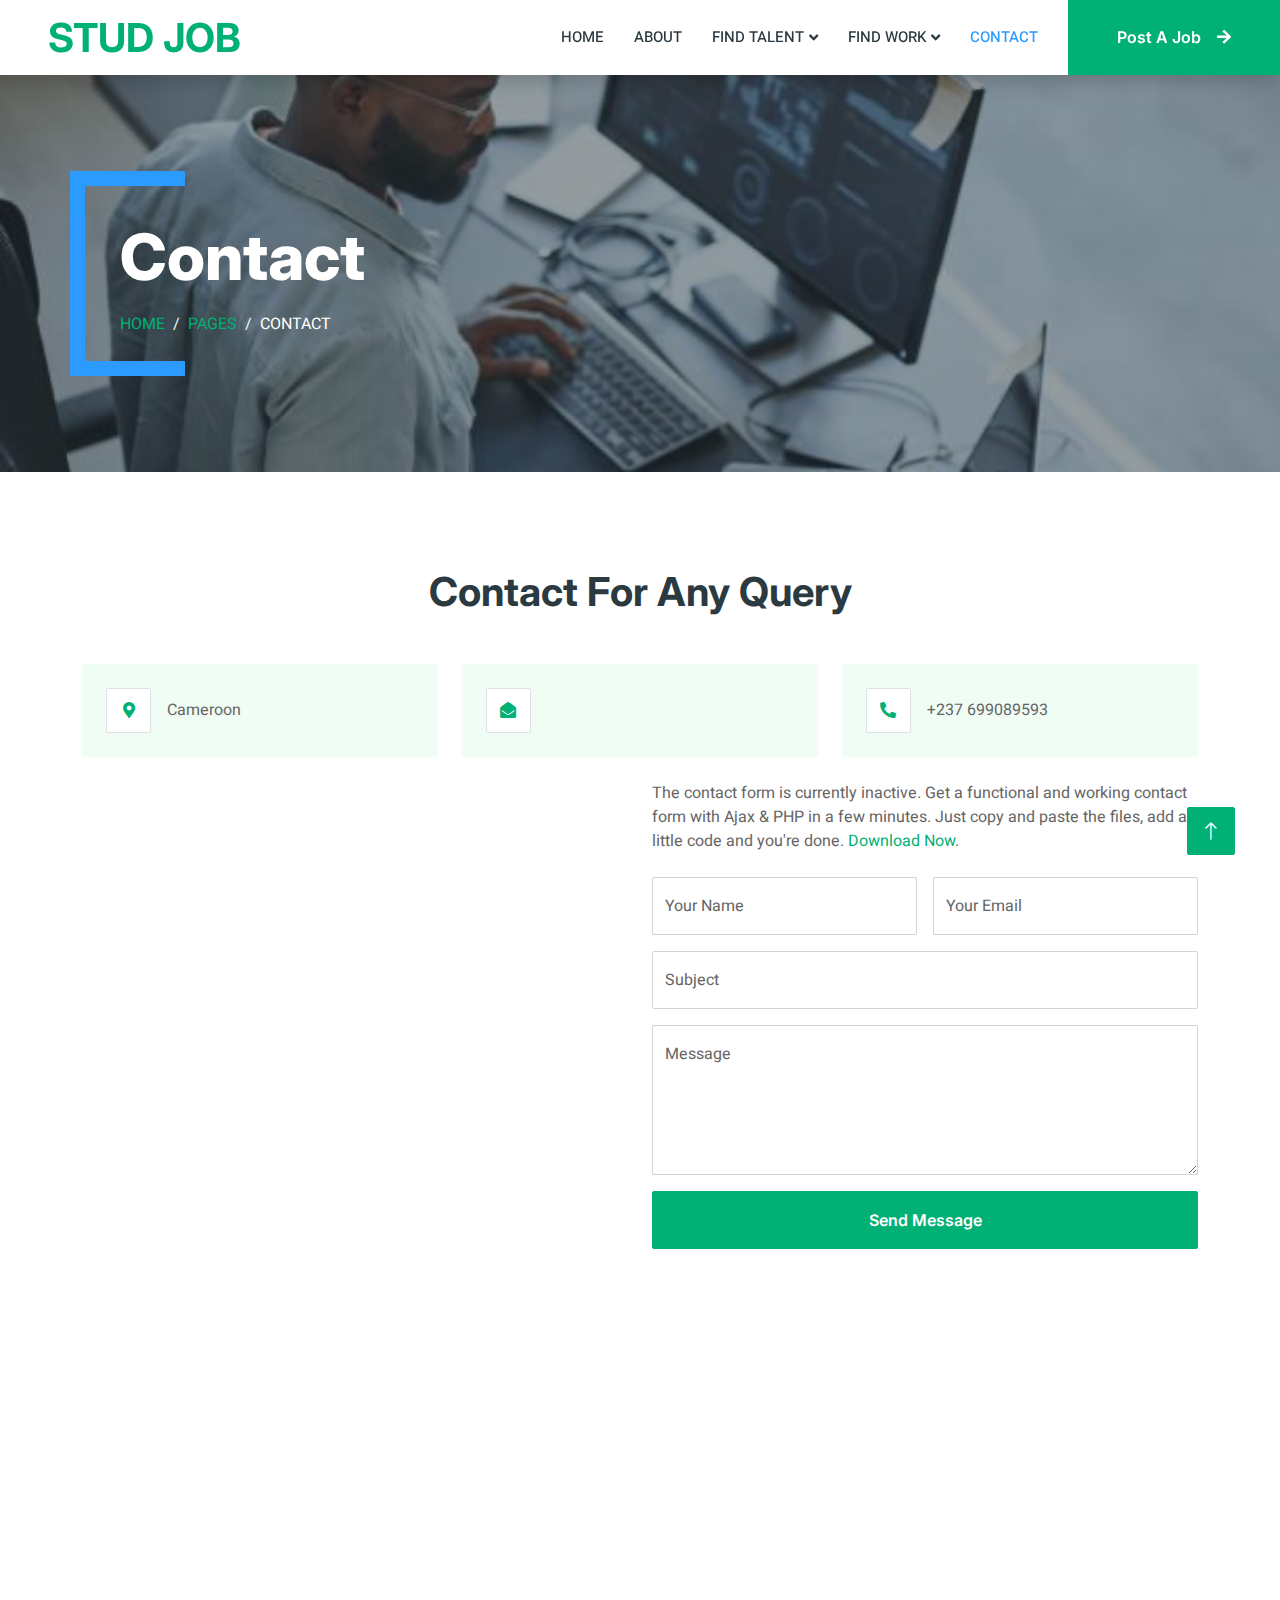
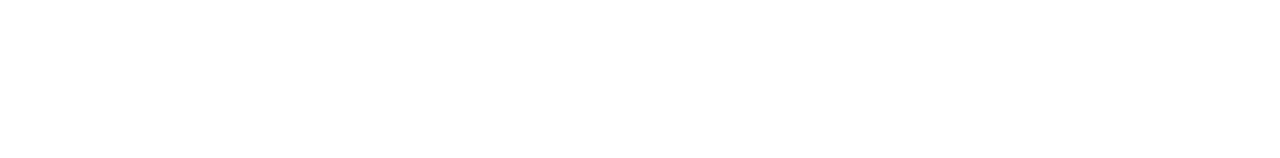
<file: contact.html>
<!DOCTYPE html>
<html lang="en">

<head>
    <meta charset="utf-8">
    <title>STUD JOB</title>
    <meta content="width=device-width, initial-scale=1.0" name="viewport">
    <meta content="" name="keywords">
    <meta content="" name="description">

    <!-- Favicon -->
    <link href="img/favicon.ico" rel="icon">

    <!-- Google Web Fonts -->
    <link rel="preconnect" href="https://fonts.googleapis.com">
    <link rel="preconnect" href="https://fonts.gstatic.com" crossorigin>
    <link href="https://fonts.googleapis.com/css2?family=Heebo:wght@400;500;600&family=Inter:wght@700;800&display=swap" rel="stylesheet">
    
    <!-- Icon Font Stylesheet -->
    <link href="https://cdnjs.cloudflare.com/ajax/libs/font-awesome/5.10.0/css/all.min.css" rel="stylesheet">
    <link href="https://cdn.jsdelivr.net/npm/bootstrap-icons@1.4.1/font/bootstrap-icons.css" rel="stylesheet">

    <!-- Libraries Stylesheet -->
    <link href="lib/animate/animate.min.css" rel="stylesheet">
    <link href="lib/owlcarousel/assets/owl.carousel.min.css" rel="stylesheet">

    <!-- Customized Bootstrap Stylesheet -->
    <link href="css/bootstrap.min.css" rel="stylesheet">

    <!-- Template Stylesheet -->
    <link href="css/style.css" rel="stylesheet">
</head>

<body>
    <div class="container-xxl bg-white p-0">
        <!-- Spinner Start -->
        <div id="spinner" class="show bg-white position-fixed translate-middle w-100 vh-100 top-50 start-50 d-flex align-items-center justify-content-center">
            <div class="spinner-border text-primary" style="width: 3rem; height: 3rem;" role="status">
                <span class="sr-only">Loading...</span>
            </div>
        </div>
        <!-- Spinner End -->


        <!-- Navbar Start -->
        <nav class="navbar navbar-expand-lg bg-white navbar-light shadow sticky-top p-0">
            <a href="index.html" class="navbar-brand d-flex align-items-center text-center py-0 px-4 px-lg-5">
                <h1 class="m-0 text-primary">STUD JOB</h1>
            </a>
            <button type="button" class="navbar-toggler me-4" data-bs-toggle="collapse" data-bs-target="#navbarCollapse">
                <span class="navbar-toggler-icon"></span>
            </button>
            <div class="collapse navbar-collapse" id="navbarCollapse">
                <div class="navbar-nav ms-auto p-4 p-lg-0">
                    <a href="index.html" class="nav-item nav-link">Home</a>
                    <a href="about.html" class="nav-item nav-link">About</a>
                    <div class="nav-item dropdown">
                        <a href="#" class="nav-link dropdown-toggle" data-bs-toggle="dropdown">Find Talent</a>
                        <div class="dropdown-menu rounded-0 m-0">
                            <a href="job-list.html" class="dropdown-item">Job List</a>
                            <a href="job-detail.html" class="dropdown-item">Job Detail</a>
                        </div>
                    </div>
                    <div class="nav-item dropdown">
                        <a href="#" class="nav-link dropdown-toggle" data-bs-toggle="dropdown">Find Work</a>
                        <div class="dropdown-menu rounded-0 m-0">
                            <a href="category.html" class="dropdown-item">Job Category</a>
                            <a href="testimonial.html" class="dropdown-item">Testimonial</a>
                            <a href="404.html" class="dropdown-item">404</a>
                        </div>
                    </div>
                    <a href="contact.html" class="nav-item nav-link active">Contact</a>
                </div>
                <a href="" class="btn btn-primary rounded-0 py-4 px-lg-5 d-none d-lg-block">Post A Job<i class="fa fa-arrow-right ms-3"></i></a>
            </div>
        </nav>
        <!-- Navbar End -->


        <!-- Header End -->
        <div class="container-xxl py-5 bg-dark page-header mb-5">
            <div class="container my-5 pt-5 pb-4">
                <h1 class="display-3 text-white mb-3 animated slideInDown">Contact</h1>
                <nav aria-label="breadcrumb">
                    <ol class="breadcrumb text-uppercase">
                        <li class="breadcrumb-item"><a href="#">Home</a></li>
                        <li class="breadcrumb-item"><a href="#">Pages</a></li>
                        <li class="breadcrumb-item text-white active" aria-current="page">Contact</li>
                    </ol>
                </nav>
            </div>
        </div>
        <!-- Header End -->


        <!-- Contact Start -->
        <div class="container-xxl py-5">
            <div class="container">
                <h1 class="text-center mb-5 wow fadeInUp" data-wow-delay="0.1s">Contact For Any Query</h1>
                <div class="row g-4">
                    <div class="col-12">
                        <div class="row gy-4">
                            <div class="col-md-4 wow fadeIn" data-wow-delay="0.1s">
                                <div class="d-flex align-items-center bg-light rounded p-4">
                                    <div class="bg-white border rounded d-flex flex-shrink-0 align-items-center justify-content-center me-3" style="width: 45px; height: 45px;">
                                        <i class="fa fa-map-marker-alt text-primary"></i>
                                    </div>
                                    <span>Cameroon</span>
                                </div>
                            </div>
                            <div class="col-md-4 wow fadeIn" data-wow-delay="0.3s">
                                <div class="d-flex align-items-center bg-light rounded p-4">
                                    <div class="bg-white border rounded d-flex flex-shrink-0 align-items-center justify-content-center me-3" style="width: 45px; height: 45px;">
                                        <i class="fa fa-envelope-open text-primary"></i>
                                    </div>
                                </div>
                            </div>
                            <div class="col-md-4 wow fadeIn" data-wow-delay="0.5s">
                                <div class="d-flex align-items-center bg-light rounded p-4">
                                    <div class="bg-white border rounded d-flex flex-shrink-0 align-items-center justify-content-center me-3" style="width: 45px; height: 45px;">
                                        <i class="fa fa-phone-alt text-primary"></i>
                                    </div>
                                    <span>+237 699089593</span>
                                </div>
                            </div>
                        </div>
                    </div>
                    <div class="col-md-6 wow fadeInUp" data-wow-delay="0.1s">
                        <iframe class="position-relative rounded w-100 h-100"
                            src="https://www.google.com/maps/embed?pb=!1m18!1m12!1m3!1d3001156.4288297426!2d-78.01371936852176!3d42.72876761954724!2m3!1f0!2f0!3f0!3m2!1i1024!2i768!4f13.1!3m3!1m2!1s0x4ccc4bf0f123a5a9%3A0xddcfc6c1de189567!2sNew%20York%2C%20USA!5e0!3m2!1sen!2sbd!4v1603794290143!5m2!1sen!2sbd"
                            frameborder="0" style="min-height: 400px; border:0;" allowfullscreen="" aria-hidden="false"
                            tabindex="0"></iframe>
                    </div>
                    <div class="col-md-6">
                        <div class="wow fadeInUp" data-wow-delay="0.5s">
                            <p class="mb-4">The contact form is currently inactive. Get a functional and working contact form with Ajax & PHP in a few minutes. Just copy and paste the files, add a little code and you're done. <a href="https://htmlcodex.com/contact-form">Download Now</a>.</p>
                            <form>
                                <div class="row g-3">
                                    <div class="col-md-6">
                                        <div class="form-floating">
                                            <input type="text" class="form-control" id="name" placeholder="Your Name">
                                            <label for="name">Your Name</label>
                                        </div>
                                    </div>
                                    <div class="col-md-6">
                                        <div class="form-floating">
                                            <input type="email" class="form-control" id="email" placeholder="Your Email">
                                            <label for="email">Your Email</label>
                                        </div>
                                    </div>
                                    <div class="col-12">
                                        <div class="form-floating">
                                            <input type="text" class="form-control" id="subject" placeholder="Subject">
                                            <label for="subject">Subject</label>
                                        </div>
                                    </div>
                                    <div class="col-12">
                                        <div class="form-floating">
                                            <textarea class="form-control" placeholder="Leave a message here" id="message" style="height: 150px"></textarea>
                                            <label for="message">Message</label>
                                        </div>
                                    </div>
                                    <div class="col-12">
                                        <button class="btn btn-primary w-100 py-3" type="submit">Send Message</button>
                                    </div>
                                </div>
                            </form>
                        </div>
                    </div>
                </div>
            </div>
        </div>
        <!-- Contact End -->


        <!-- Footer Start -->
        <div class="container-fluid bg-dark text-white-50 footer pt-5 mt-5 wow fadeIn" data-wow-delay="0.1s">
            <div class="container py-5">
                <div class="row g-5">
                    <div class="col-lg-3 col-md-6">
                        <h5 class="text-white mb-4">Company</h5>
                        <a class="btn btn-link text-white-50" href="">About Us</a>
                        <a class="btn btn-link text-white-50" href="">Contact Us</a>
                        <a class="btn btn-link text-white-50" href="">Our Services</a>
                        <a class="btn btn-link text-white-50" href="">Privacy Policy</a>
                        <a class="btn btn-link text-white-50" href="">Terms & Condition</a>
                    </div>
                    <div class="col-lg-3 col-md-6">
                        <h5 class="text-white mb-4">Quick Links</h5>
                        <a class="btn btn-link text-white-50" href="">About Us</a>
                        <a class="btn btn-link text-white-50" href="">Contact Us</a>
                        <a class="btn btn-link text-white-50" href="">Our Services</a>
                        <a class="btn btn-link text-white-50" href="">Privacy Policy</a>
                        <a class="btn btn-link text-white-50" href="">Terms & Condition</a>
                    </div>
                    <div class="col-lg-3 col-md-6">
                        <h5 class="text-white mb-4">Contact</h5>
                        <p class="mb-2"><i class="fa fa-map-marker-alt me-3"></i>Cameroon</p>
                        <p class="mb-2"><i class="fa fa-phone-alt me-3"></i>+237 699089593</p>
                        <div class="d-flex pt-2">
                            <a class="btn btn-outline-light btn-social" href=""><i class="fab fa-twitter"></i></a>
                            <a class="btn btn-outline-light btn-social" href=""><i class="fab fa-facebook-f"></i></a>
                            <a class="btn btn-outline-light btn-social" href=""><i class="fab fa-youtube"></i></a>
                            <a class="btn btn-outline-light btn-social" href=""><i class="fab fa-linkedin-in"></i></a>
                        </div>
                    </div>
                    <div class="col-lg-3 col-md-6">
                        <h5 class="text-white mb-4">Newsletter</h5>
                        <div class="position-relative mx-auto" style="max-width: 400px;">
                            <input class="form-control bg-transparent w-100 py-3 ps-4 pe-5" type="text" placeholder="Your email">
                            <button type="button" class="btn btn-primary py-2 position-absolute top-0 end-0 mt-2 me-2">SignUp</button>
                        </div>
                    </div>
                </div>
            </div>
            <div class="container">
                <div class="copyright">
                    <div class="row">
                        <div class="col-md-6 text-center text-md-start mb-3 mb-md-0">
                            &copy; <a class="border-bottom" href="#">Your Site Name</a>, All Right Reserved. 
                        </div>
                        <div class="col-md-6 text-center text-md-end">
                            <div class="footer-menu">
                                <a href="">Home</a>
                                <a href="">Cookies</a>
                                <a href="">Help</a>
                                <a href="">FQAs</a>
                            </div>
                        </div>
                    </div>
                </div>
            </div>
        </div>
        <!-- Footer End -->


        <!-- Back to Top -->
        <a href="#" class="btn btn-lg btn-primary btn-lg-square back-to-top"><i class="bi bi-arrow-up"></i></a>
    </div>

    <!-- JavaScript Libraries -->
    <script src="https://code.jquery.com/jquery-3.4.1.min.js"></script>
    <script src="https://cdn.jsdelivr.net/npm/bootstrap@5.0.0/dist/js/bootstrap.bundle.min.js"></script>
    <script src="lib/wow/wow.min.js"></script>
    <script src="lib/easing/easing.min.js"></script>
    <script src="lib/waypoints/waypoints.min.js"></script>
    <script src="lib/owlcarousel/owl.carousel.min.js"></script>

    <!-- Template Javascript -->
    <script src="js/main.js"></script>
</body>

</html>
</file>
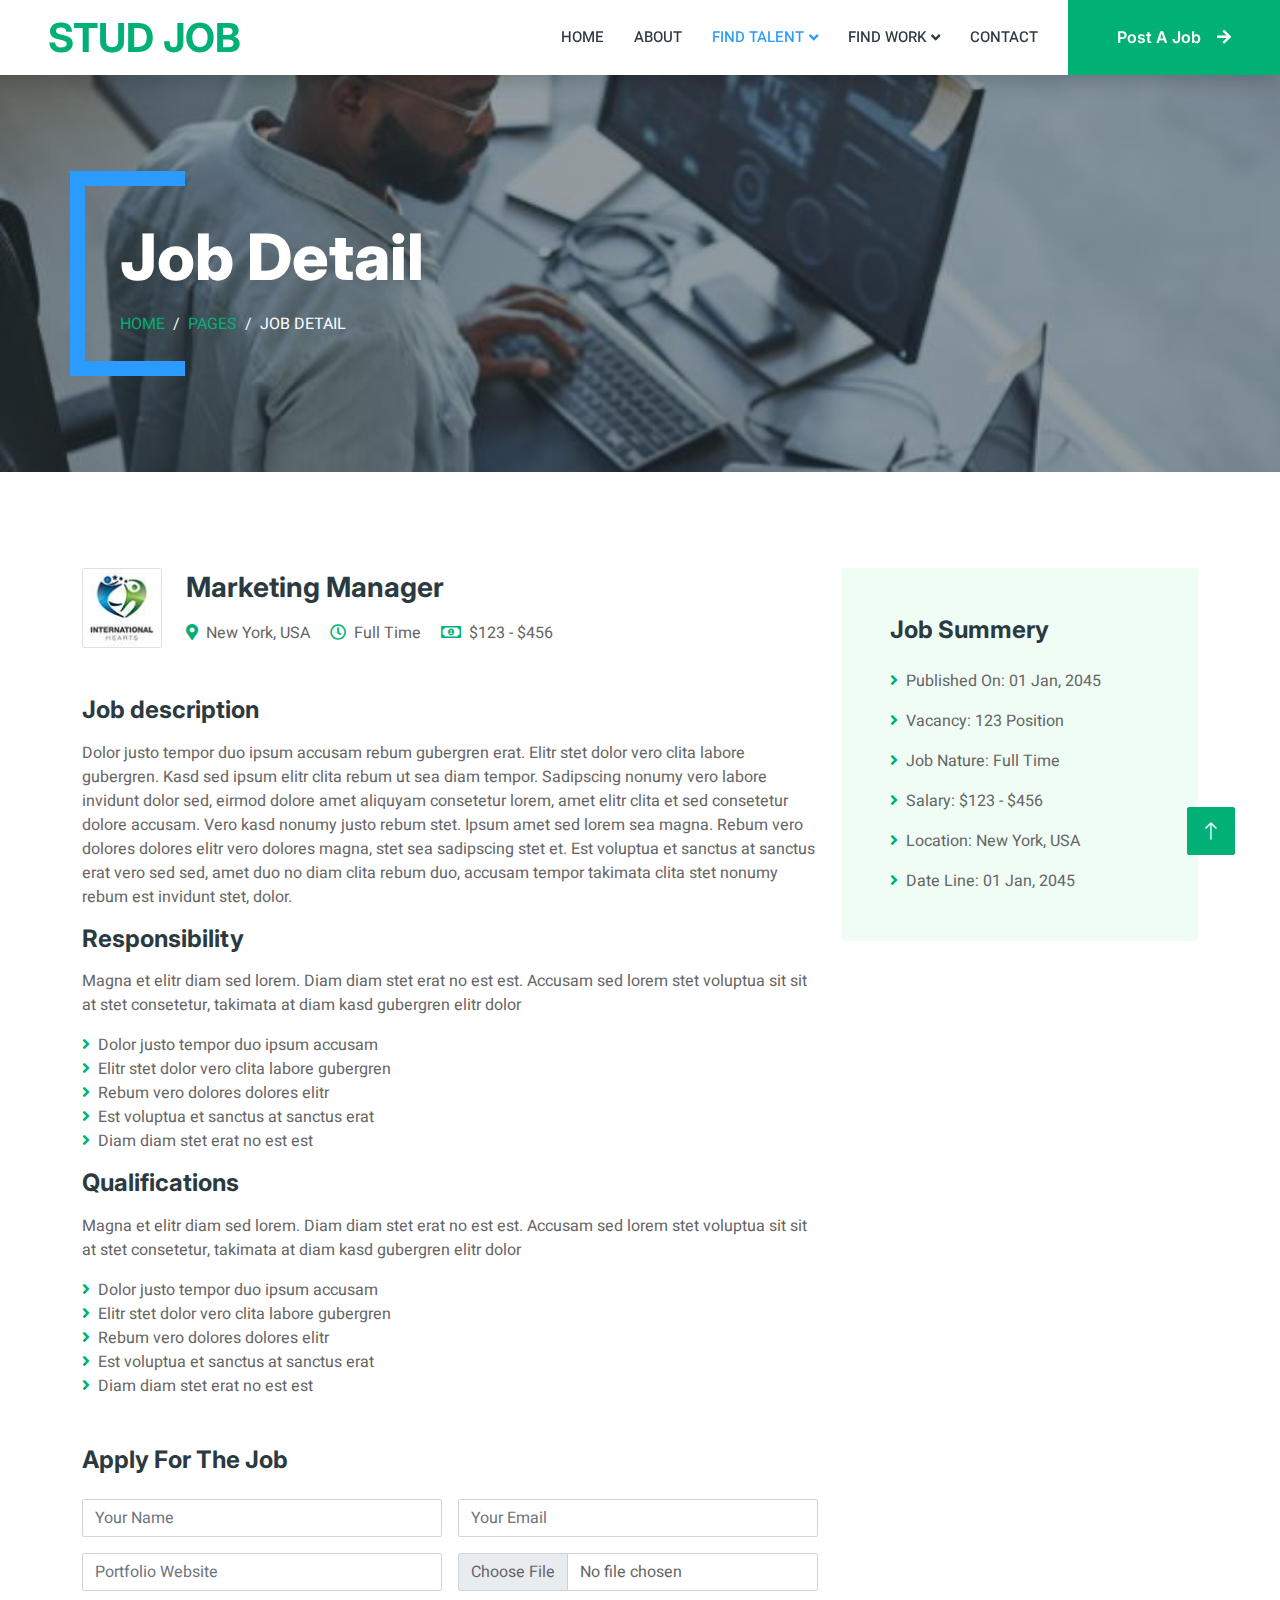
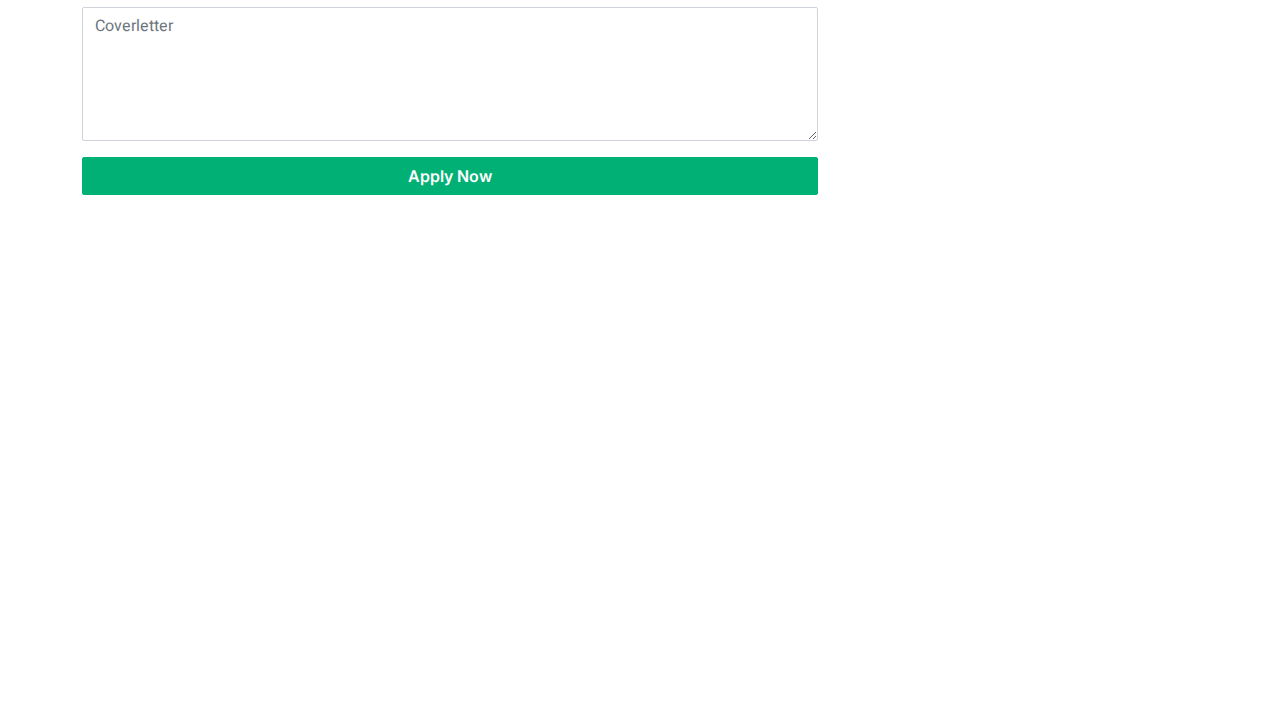
<file: job-detail.html>
<!DOCTYPE html>
<html lang="en">

<head>
    <meta charset="utf-8">
    <title>STUD JOB</title>
    <meta content="width=device-width, initial-scale=1.0" name="viewport">
    <meta content="" name="keywords">
    <meta content="" name="description">

    <!-- Favicon -->
    <link href="img/favicon.ico" rel="icon">

    <!-- Google Web Fonts -->
    <link rel="preconnect" href="https://fonts.googleapis.com">
    <link rel="preconnect" href="https://fonts.gstatic.com" crossorigin>
    <link href="https://fonts.googleapis.com/css2?family=Heebo:wght@400;500;600&family=Inter:wght@700;800&display=swap" rel="stylesheet">
    
    <!-- Icon Font Stylesheet -->
    <link href="https://cdnjs.cloudflare.com/ajax/libs/font-awesome/5.10.0/css/all.min.css" rel="stylesheet">
    <link href="https://cdn.jsdelivr.net/npm/bootstrap-icons@1.4.1/font/bootstrap-icons.css" rel="stylesheet">

    <!-- Libraries Stylesheet -->
    <link href="lib/animate/animate.min.css" rel="stylesheet">
    <link href="lib/owlcarousel/assets/owl.carousel.min.css" rel="stylesheet">

    <!-- Customized Bootstrap Stylesheet -->
    <link href="css/bootstrap.min.css" rel="stylesheet">

    <!-- Template Stylesheet -->
    <link href="css/style.css" rel="stylesheet">
</head>

<body>
    <div class="container-xxl bg-white p-0">
        <!-- Spinner Start -->
        <div id="spinner" class="show bg-white position-fixed translate-middle w-100 vh-100 top-50 start-50 d-flex align-items-center justify-content-center">
            <div class="spinner-border text-primary" style="width: 3rem; height: 3rem;" role="status">
                <span class="sr-only">Loading...</span>
            </div>
        </div>
        <!-- Spinner End -->


        <!-- Navbar Start -->
        <nav class="navbar navbar-expand-lg bg-white navbar-light shadow sticky-top p-0">
            <a href="index.html" class="navbar-brand d-flex align-items-center text-center py-0 px-4 px-lg-5">
                <h1 class="m-0 text-primary">STUD JOB</h1>
            </a>
            <button type="button" class="navbar-toggler me-4" data-bs-toggle="collapse" data-bs-target="#navbarCollapse">
                <span class="navbar-toggler-icon"></span>
            </button>
            <div class="collapse navbar-collapse" id="navbarCollapse">
                <div class="navbar-nav ms-auto p-4 p-lg-0">
                    <a href="index.html" class="nav-item nav-link">Home</a>
                    <a href="about.html" class="nav-item nav-link">About</a>
                    <div class="nav-item dropdown">
                        <a href="#" class="nav-link dropdown-toggle active" data-bs-toggle="dropdown">Find Talent</a>
                        <div class="dropdown-menu rounded-0 m-0">
                            <a href="job-list.html" class="dropdown-item">Job List</a>
                            <a href="job-detail.html" class="dropdown-item active">Job Detail</a>
                        </div>
                    </div>
                    <div class="nav-item dropdown">
                        <a href="#" class="nav-link dropdown-toggle" data-bs-toggle="dropdown">Find Work</a>
                        <div class="dropdown-menu rounded-0 m-0">
                            <a href="category.html" class="dropdown-item">Job Category</a>
                            <a href="testimonial.html" class="dropdown-item">Testimonial</a>
                            <a href="404.html" class="dropdown-item">404</a>
                        </div>
                    </div>
                    <a href="contact.html" class="nav-item nav-link">Contact</a>
                </div>
                <a href="" class="btn btn-primary rounded-0 py-4 px-lg-5 d-none d-lg-block">Post A Job<i class="fa fa-arrow-right ms-3"></i></a>
            </div>
        </nav>
        <!-- Navbar End -->


        <!-- Header End -->
        <div class="container-xxl py-5 bg-dark page-header mb-5">
            <div class="container my-5 pt-5 pb-4">
                <h1 class="display-3 text-white mb-3 animated slideInDown">Job Detail</h1>
                <nav aria-label="breadcrumb">
                    <ol class="breadcrumb text-uppercase">
                        <li class="breadcrumb-item"><a href="#">Home</a></li>
                        <li class="breadcrumb-item"><a href="#">Pages</a></li>
                        <li class="breadcrumb-item text-white active" aria-current="page">Job Detail</li>
                    </ol>
                </nav>
            </div>
        </div>
        <!-- Header End -->


        <!-- Job Detail Start -->
        <div class="container-xxl py-5 wow fadeInUp" data-wow-delay="0.1s">
            <div class="container">
                <div class="row gy-5 gx-4">
                    <div class="col-lg-8">
                        <div class="d-flex align-items-center mb-5">
                            <img class="flex-shrink-0 img-fluid border rounded" src="img/com-logo-2.jpg" alt="" style="width: 80px; height: 80px;">
                            <div class="text-start ps-4">
                                <h3 class="mb-3">Marketing Manager</h3>
                                <span class="text-truncate me-3"><i class="fa fa-map-marker-alt text-primary me-2"></i>New York, USA</span>
                                <span class="text-truncate me-3"><i class="far fa-clock text-primary me-2"></i>Full Time</span>
                                <span class="text-truncate me-0"><i class="far fa-money-bill-alt text-primary me-2"></i>$123 - $456</span>
                            </div>
                        </div>

                        <div class="mb-5">
                            <h4 class="mb-3">Job description</h4>
                            <p>Dolor justo tempor duo ipsum accusam rebum gubergren erat. Elitr stet dolor vero clita labore gubergren. Kasd sed ipsum elitr clita rebum ut sea diam tempor. Sadipscing nonumy vero labore invidunt dolor sed, eirmod dolore amet aliquyam consetetur lorem, amet elitr clita et sed consetetur dolore accusam. Vero kasd nonumy justo rebum stet. Ipsum amet sed lorem sea magna. Rebum vero dolores dolores elitr vero dolores magna, stet sea sadipscing stet et. Est voluptua et sanctus at sanctus erat vero sed sed, amet duo no diam clita rebum duo, accusam tempor takimata clita stet nonumy rebum est invidunt stet, dolor.</p>
                            <h4 class="mb-3">Responsibility</h4>
                            <p>Magna et elitr diam sed lorem. Diam diam stet erat no est est. Accusam sed lorem stet voluptua sit sit at stet consetetur, takimata at diam kasd gubergren elitr dolor</p>
                            <ul class="list-unstyled">
                                <li><i class="fa fa-angle-right text-primary me-2"></i>Dolor justo tempor duo ipsum accusam</li>
                                <li><i class="fa fa-angle-right text-primary me-2"></i>Elitr stet dolor vero clita labore gubergren</li>
                                <li><i class="fa fa-angle-right text-primary me-2"></i>Rebum vero dolores dolores elitr</li>
                                <li><i class="fa fa-angle-right text-primary me-2"></i>Est voluptua et sanctus at sanctus erat</li>
                                <li><i class="fa fa-angle-right text-primary me-2"></i>Diam diam stet erat no est est</li>
                            </ul>
                            <h4 class="mb-3">Qualifications</h4>
                            <p>Magna et elitr diam sed lorem. Diam diam stet erat no est est. Accusam sed lorem stet voluptua sit sit at stet consetetur, takimata at diam kasd gubergren elitr dolor</p>
                            <ul class="list-unstyled">
                                <li><i class="fa fa-angle-right text-primary me-2"></i>Dolor justo tempor duo ipsum accusam</li>
                                <li><i class="fa fa-angle-right text-primary me-2"></i>Elitr stet dolor vero clita labore gubergren</li>
                                <li><i class="fa fa-angle-right text-primary me-2"></i>Rebum vero dolores dolores elitr</li>
                                <li><i class="fa fa-angle-right text-primary me-2"></i>Est voluptua et sanctus at sanctus erat</li>
                                <li><i class="fa fa-angle-right text-primary me-2"></i>Diam diam stet erat no est est</li>
                            </ul>
                        </div>
        
                        <div class="">
                            <h4 class="mb-4">Apply For The Job</h4>
                            <form>
                                <div class="row g-3">
                                    <div class="col-12 col-sm-6">
                                        <input type="text" class="form-control" placeholder="Your Name">
                                    </div>
                                    <div class="col-12 col-sm-6">
                                        <input type="email" class="form-control" placeholder="Your Email">
                                    </div>
                                    <div class="col-12 col-sm-6">
                                        <input type="text" class="form-control" placeholder="Portfolio Website">
                                    </div>
                                    <div class="col-12 col-sm-6">
                                        <input type="file" class="form-control bg-white">
                                    </div>
                                    <div class="col-12">
                                        <textarea class="form-control" rows="5" placeholder="Coverletter"></textarea>
                                    </div>
                                    <div class="col-12">
                                        <button class="btn btn-primary w-100" type="submit">Apply Now</button>
                                    </div>
                                </div>
                            </form>
                        </div>
                    </div>
        
                    <div class="col-lg-4">
                        <div class="bg-light rounded p-5 mb-4 wow slideInUp" data-wow-delay="0.1s">
                            <h4 class="mb-4">Job Summery</h4>
                            <p><i class="fa fa-angle-right text-primary me-2"></i>Published On: 01 Jan, 2045</p>
                            <p><i class="fa fa-angle-right text-primary me-2"></i>Vacancy: 123 Position</p>
                            <p><i class="fa fa-angle-right text-primary me-2"></i>Job Nature: Full Time</p>
                            <p><i class="fa fa-angle-right text-primary me-2"></i>Salary: $123 - $456</p>
                            <p><i class="fa fa-angle-right text-primary me-2"></i>Location: New York, USA</p>
                            <p class="m-0"><i class="fa fa-angle-right text-primary me-2"></i>Date Line: 01 Jan, 2045</p>
                        </div>
                        <div class="bg-light rounded p-5 wow slideInUp" data-wow-delay="0.1s">
                            <h4 class="mb-4">Company Detail</h4>
                            <p class="m-0">Ipsum dolor ipsum accusam stet et et diam dolores, sed rebum sadipscing elitr vero dolores. Lorem dolore elitr justo et no gubergren sadipscing, ipsum et takimata aliquyam et rebum est ipsum lorem diam. Et lorem magna eirmod est et et sanctus et, kasd clita labore.</p>
                        </div>
                    </div>
                </div>
            </div>
        </div>
        <!-- Job Detail End -->


        <!-- Footer Start -->
        <div class="container-fluid bg-dark text-white-50 footer pt-5 mt-5 wow fadeIn" data-wow-delay="0.1s">
            <div class="container py-5">
                <div class="row g-5">
                    <div class="col-lg-3 col-md-6">
                        <h5 class="text-white mb-4">Company</h5>
                        <a class="btn btn-link text-white-50" href="">About Us</a>
                        <a class="btn btn-link text-white-50" href="">Contact Us</a>
                        <a class="btn btn-link text-white-50" href="">Our Services</a>
                        <a class="btn btn-link text-white-50" href="">Privacy Policy</a>
                        <a class="btn btn-link text-white-50" href="">Terms & Condition</a>
                    </div>
                    <div class="col-lg-3 col-md-6">
                        <h5 class="text-white mb-4">Quick Links</h5>
                        <a class="btn btn-link text-white-50" href="">About Us</a>
                        <a class="btn btn-link text-white-50" href="">Contact Us</a>
                        <a class="btn btn-link text-white-50" href="">Our Services</a>
                        <a class="btn btn-link text-white-50" href="">Privacy Policy</a>
                        <a class="btn btn-link text-white-50" href="">Terms & Condition</a>
                    </div>
                    <div class="col-lg-3 col-md-6">
                        <h5 class="text-white mb-4">Contact</h5>
                        <p class="mb-2"><i class="fa fa-map-marker-alt me-3"></i>123 Street, New York, USA</p>
                        <p class="mb-2"><i class="fa fa-phone-alt me-3"></i>+012 345 67890</p>
                        <p class="mb-2"><i class="fa fa-envelope me-3"></i>info@example.com</p>
                        <div class="d-flex pt-2">
                            <a class="btn btn-outline-light btn-social" href=""><i class="fab fa-twitter"></i></a>
                            <a class="btn btn-outline-light btn-social" href=""><i class="fab fa-facebook-f"></i></a>
                            <a class="btn btn-outline-light btn-social" href=""><i class="fab fa-youtube"></i></a>
                            <a class="btn btn-outline-light btn-social" href=""><i class="fab fa-linkedin-in"></i></a>
                        </div>
                    </div>
                    <div class="col-lg-3 col-md-6">
                        <h5 class="text-white mb-4">Newsletter</h5>
                        <p>Dolor amet sit justo amet elitr clita ipsum elitr est.</p>
                        <div class="position-relative mx-auto" style="max-width: 400px;">
                            <input class="form-control bg-transparent w-100 py-3 ps-4 pe-5" type="text" placeholder="Your email">
                            <button type="button" class="btn btn-primary py-2 position-absolute top-0 end-0 mt-2 me-2">SignUp</button>
                        </div>
                    </div>
                </div>
            </div>
            <div class="container">
                <div class="copyright">
                    <div class="row">
                        <div class="col-md-6 text-center text-md-start mb-3 mb-md-0">
                            &copy; <a class="border-bottom" href="#">Your Site Name</a>, All Right Reserved. 
							
                        </div>
                        <div class="col-md-6 text-center text-md-end">
                            <div class="footer-menu">
                                <a href="">Home</a>
                                <a href="">Cookies</a>
                                <a href="">Help</a>
                                <a href="">FQAs</a>
                            </div>
                        </div>
                    </div>
                </div>
            </div>
        </div>
        <!-- Footer End -->


        <!-- Back to Top -->
        <a href="#" class="btn btn-lg btn-primary btn-lg-square back-to-top"><i class="bi bi-arrow-up"></i></a>
    </div>

    <!-- JavaScript Libraries -->
    <script src="https://code.jquery.com/jquery-3.4.1.min.js"></script>
    <script src="https://cdn.jsdelivr.net/npm/bootstrap@5.0.0/dist/js/bootstrap.bundle.min.js"></script>
    <script src="lib/wow/wow.min.js"></script>
    <script src="lib/easing/easing.min.js"></script>
    <script src="lib/waypoints/waypoints.min.js"></script>
    <script src="lib/owlcarousel/owl.carousel.min.js"></script>

    <script src="js/main.js"></script>
</body>

</html>
</file>
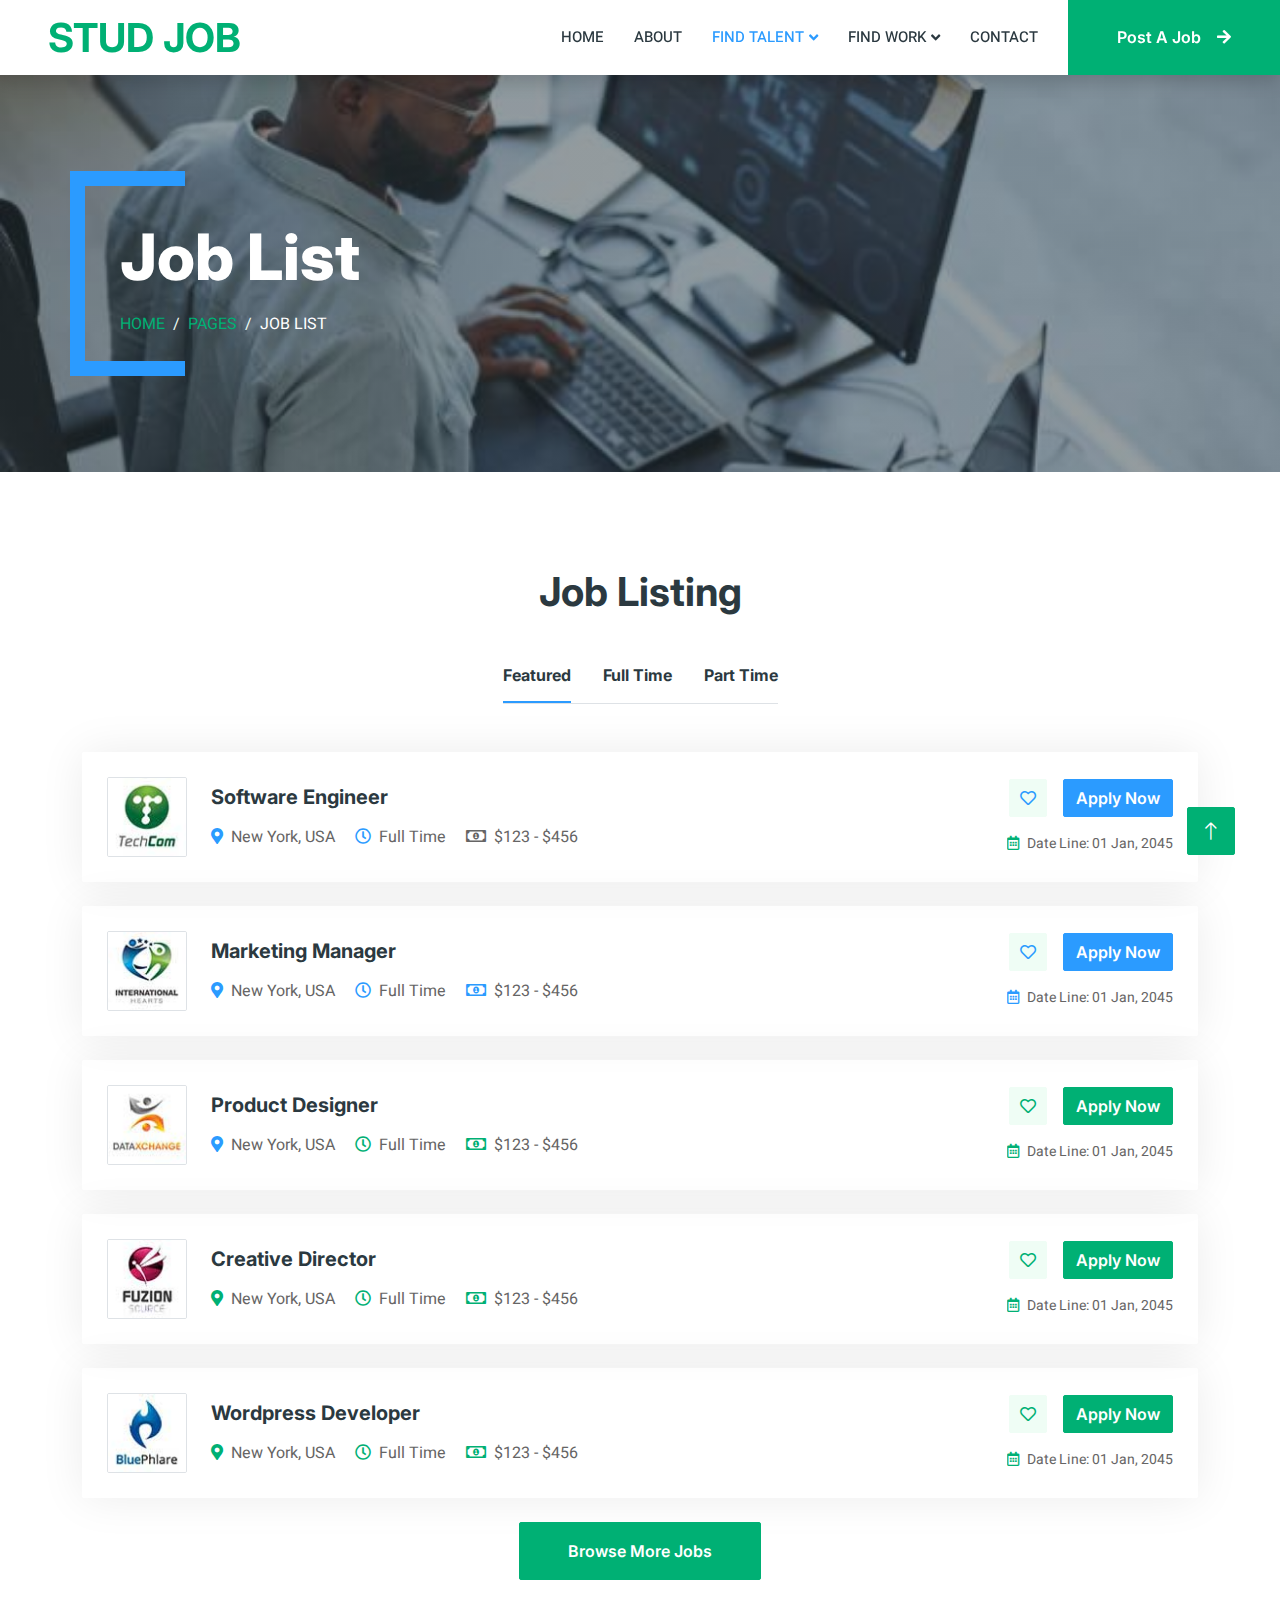
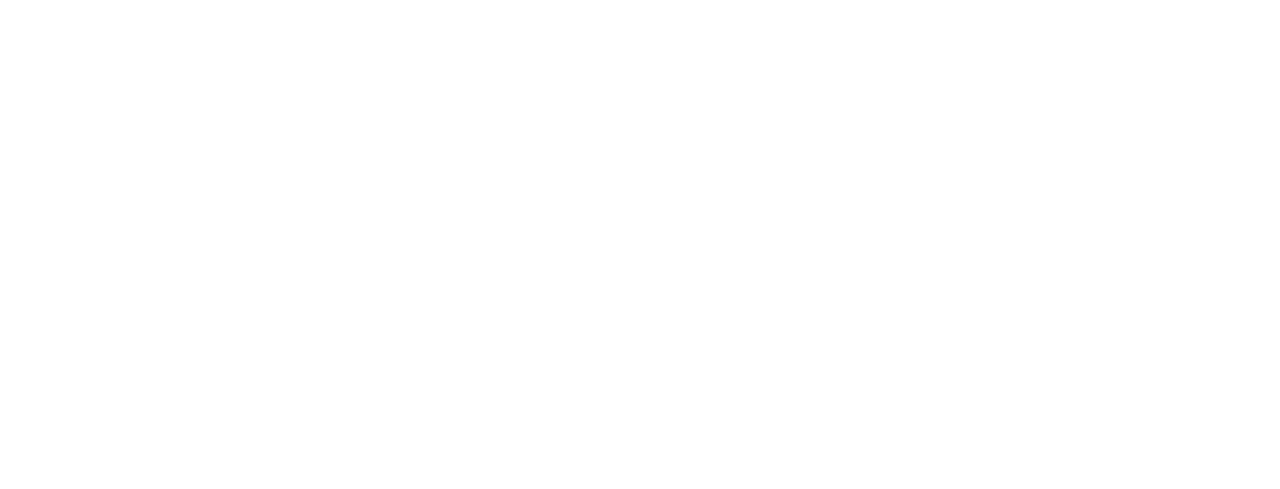
<file: job-list.html>
<!DOCTYPE html>
<html lang="en">

<head>
    <meta charset="utf-8">
    <title>STUD JOB</title>
    <meta content="width=device-width, initial-scale=1.0" name="viewport">
    <meta content="" name="keywords">
    <meta content="" name="description">

    <!-- Favicon -->
    <link href="img/favicon.ico" rel="icon">

    <!-- Google Web Fonts -->
    <link rel="preconnect" href="https://fonts.googleapis.com">
    <link rel="preconnect" href="https://fonts.gstatic.com" crossorigin>
    <link href="https://fonts.googleapis.com/css2?family=Heebo:wght@400;500;600&family=Inter:wght@700;800&display=swap" rel="stylesheet">
    
    <!-- Icon Font Stylesheet -->
    <link href="https://cdnjs.cloudflare.com/ajax/libs/font-awesome/5.10.0/css/all.min.css" rel="stylesheet">
    <link href="https://cdn.jsdelivr.net/npm/bootstrap-icons@1.4.1/font/bootstrap-icons.css" rel="stylesheet">

    <!-- Libraries Stylesheet -->
    <link href="lib/animate/animate.min.css" rel="stylesheet">
    <link href="lib/owlcarousel/assets/owl.carousel.min.css" rel="stylesheet">

    <!-- Customized Bootstrap Stylesheet -->
    <link href="css/bootstrap.min.css" rel="stylesheet">

    <!-- Template Stylesheet -->
    <link href="css/style.css" rel="stylesheet">
</head>

<body>
    <div class="container-xxl bg-white p-0">
        <!-- Spinner Start -->
        <div id="spinner" class="show bg-white position-fixed translate-middle w-100 vh-100 top-50 start-50 d-flex align-items-center justify-content-center">
            <div class="spinner-border text-primary" style="width: 3rem; height: 3rem;" role="status">
                <span class="sr-only">Loading...</span>
            </div>
        </div>
        <!-- Spinner End -->


        <!-- Navbar Start -->
        <nav class="navbar navbar-expand-lg bg-white navbar-light shadow sticky-top p-0">
            <a href="index.html" class="navbar-brand d-flex align-items-center text-center py-0 px-4 px-lg-5">
                <h1 class="m-0 text-primary">STUD JOB</h1>
            </a>
            <button type="button" class="navbar-toggler me-4" data-bs-toggle="collapse" data-bs-target="#navbarCollapse">
                <span class="navbar-toggler-icon"></span>
            </button>
            <div class="collapse navbar-collapse" id="navbarCollapse">
                <div class="navbar-nav ms-auto p-4 p-lg-0">
                    <a href="index.html" class="nav-item nav-link">Home</a>
                    <a href="about.html" class="nav-item nav-link">About</a>
                    <div class="nav-item dropdown">
                        <a href="#" class="nav-link dropdown-toggle active" data-bs-toggle="dropdown">Find Talent</a>
                        <div class="dropdown-menu rounded-0 m-0">
                            <a href="job-list.html" class="dropdown-item active">Job List</a>
                            <a href="job-detail.html" class="dropdown-item">Job Detail</a>
                        </div>
                    </div>
                    <div class="nav-item dropdown">
                        <a href="#" class="nav-link dropdown-toggle" data-bs-toggle="dropdown">Find Work</a>
                        <div class="dropdown-menu rounded-0 m-0">
                            <a href="category.html" class="dropdown-item">Job Category</a>
                            <a href="testimonial.html" class="dropdown-item">Testimonial</a>
                            <a href="404.html" class="dropdown-item">404</a>
                        </div>
                    </div>
                    <a href="contact.html" class="nav-item nav-link">Contact</a>
                </div>
                <a href="" class="btn btn-primary rounded-0 py-4 px-lg-5 d-none d-lg-block">Post A Job<i class="fa fa-arrow-right ms-3"></i></a>
            </div>
        </nav>
        <!-- Navbar End -->


        <!-- Header End -->
        <div class="container-xxl py-5 bg-dark page-header mb-5">
            <div class="container my-5 pt-5 pb-4">
                <h1 class="display-3 text-white mb-3 animated slideInDown">Job List</h1>
                <nav aria-label="breadcrumb">
                    <ol class="breadcrumb text-uppercase">
                        <li class="breadcrumb-item"><a href="#">Home</a></li>
                        <li class="breadcrumb-item"><a href="#">Pages</a></li>
                        <li class="breadcrumb-item text-white active" aria-current="page">Job List</li>
                    </ol>
                </nav>
            </div>
        </div>
        <!-- Header End -->


        <!-- Jobs Start -->
        <div class="container-xxl py-5">
            <div class="container">
                <h1 class="text-center mb-5 wow fadeInUp" data-wow-delay="0.1s">Job Listing</h1>
                <div class="tab-class text-center wow fadeInUp" data-wow-delay="0.3s">
                    <ul class="nav nav-pills d-inline-flex justify-content-center border-bottom mb-5">
                        <li class="nav-item">
                            <a class="d-flex align-items-center text-start mx-3 ms-0 pb-3 active" data-bs-toggle="pill" href="#tab-1">
                                <h6 class="mt-n1 mb-0">Featured</h6>
                            </a>
                        </li>
                        <li class="nav-item">
                            <a class="d-flex align-items-center text-start mx-3 pb-3" data-bs-toggle="pill" href="#tab-2">
                                <h6 class="mt-n1 mb-0">Full Time</h6>
                            </a>
                        </li>
                        <li class="nav-item">
                            <a class="d-flex align-items-center text-start mx-3 me-0 pb-3" data-bs-toggle="pill" href="#tab-3">
                                <h6 class="mt-n1 mb-0">Part Time</h6>
                            </a>
                        </li>
                    </ul>
                    <div class="tab-content">
                        <div id="tab-1" class="tab-pane fade show p-0 active">
                            <div class="job-item p-4 mb-4">
                                <div class="row g-4">
                                    <div class="col-sm-12 col-md-8 d-flex align-items-center">
                                        <img class="flex-shrink-0 img-fluid border rounded" src="img/com-logo-1.jpg" alt="" style="width: 80px; height: 80px;">
                                        <div class="text-start ps-4">
                                            <h5 class="mb-3">Software Engineer</h5>
                                            <span class="text-truncate me-3"><i class="fa fa-map-marker-alt text-secondary me-2"></i>New York, USA</span>
                                            <span class="text-truncate me-3"><i class="far fa-clock text-secondary me-2"></i>Full Time</span>
                                            <span class="text-truncate me-0"><i class="far fa-money-bill-alt text-secondaryy me-2"></i>$123 - $456</span>
                                        </div>
                                    </div>
                                    <div class="col-sm-12 col-md-4 d-flex flex-column align-items-start align-items-md-end justify-content-center">
                                        <div class="d-flex mb-3">
                                            <a class="btn btn-light btn-square me-3" href=""><i class="far fa-heart text-secondary"></i></a>
                                            <a class="btn btn-secondary" href="">Apply Now</a>
                                        </div>
                                        <small class="text-truncate"><i class="far fa-calendar-alt text-primary me-2"></i>Date Line: 01 Jan, 2045</small>
                                    </div>
                                </div>
                            </div>
                            <div class="job-item p-4 mb-4">
                                <div class="row g-4">
                                    <div class="col-sm-12 col-md-8 d-flex align-items-center">
                                        <img class="flex-shrink-0 img-fluid border rounded" src="img/com-logo-2.jpg" alt="" style="width: 80px; height: 80px;">
                                        <div class="text-start ps-4">
                                            <h5 class="mb-3">Marketing Manager</h5>
                                            <span class="text-truncate me-3"><i class="fa fa-map-marker-alt text-secondary me-2"></i>New York, USA</span>
                                            <span class="text-truncate me-3"><i class="far fa-clock text-secondary me-2"></i>Full Time</span>
                                            <span class="text-truncate me-0"><i class="far fa-money-bill-alt text-secondary me-2"></i>$123 - $456</span>
                                        </div>
                                    </div>
                                    <div class="col-sm-12 col-md-4 d-flex flex-column align-items-start align-items-md-end justify-content-center">
                                        <div class="d-flex mb-3">
                                            <a class="btn btn-light btn-square me-3" href=""><i class="far fa-heart text-secondary"></i></a>
                                            <a class="btn btn-secondary" href="">Apply Now</a>
                                        </div>
                                        <small class="text-truncate"><i class="far fa-calendar-alt text-secondary me-2"></i>Date Line: 01 Jan, 2045</small>
                                    </div>
                                </div>
                            </div>
                            <div class="job-item p-4 mb-4">
                                <div class="row g-4">
                                    <div class="col-sm-12 col-md-8 d-flex align-items-center">
                                        <img class="flex-shrink-0 img-fluid border rounded" src="img/com-logo-3.jpg" alt="" style="width: 80px; height: 80px;">
                                        <div class="text-start ps-4">
                                            <h5 class="mb-3">Product Designer</h5>
                                            <span class="text-truncate me-3"><i class="fa fa-map-marker-alt text-secondary me-2"></i>New York, USA</span>
                                            <span class="text-truncate me-3"><i class="far fa-clock text-primary me-2"></i>Full Time</span>
                                            <span class="text-truncate me-0"><i class="far fa-money-bill-alt text-primary me-2"></i>$123 - $456</span>
                                        </div>
                                    </div>
                                    <div class="col-sm-12 col-md-4 d-flex flex-column align-items-start align-items-md-end justify-content-center">
                                        <div class="d-flex mb-3">
                                            <a class="btn btn-light btn-square me-3" href=""><i class="far fa-heart text-primary"></i></a>
                                            <a class="btn btn-primary" href="">Apply Now</a>
                                        </div>
                                        <small class="text-truncate"><i class="far fa-calendar-alt text-primary me-2"></i>Date Line: 01 Jan, 2045</small>
                                    </div>
                                </div>
                            </div>
                            <div class="job-item p-4 mb-4">
                                <div class="row g-4">
                                    <div class="col-sm-12 col-md-8 d-flex align-items-center">
                                        <img class="flex-shrink-0 img-fluid border rounded" src="img/com-logo-4.jpg" alt="" style="width: 80px; height: 80px;">
                                        <div class="text-start ps-4">
                                            <h5 class="mb-3">Creative Director</h5>
                                            <span class="text-truncate me-3"><i class="fa fa-map-marker-alt text-primary me-2"></i>New York, USA</span>
                                            <span class="text-truncate me-3"><i class="far fa-clock text-primary me-2"></i>Full Time</span>
                                            <span class="text-truncate me-0"><i class="far fa-money-bill-alt text-primary me-2"></i>$123 - $456</span>
                                        </div>
                                    </div>
                                    <div class="col-sm-12 col-md-4 d-flex flex-column align-items-start align-items-md-end justify-content-center">
                                        <div class="d-flex mb-3">
                                            <a class="btn btn-light btn-square me-3" href=""><i class="far fa-heart text-primary"></i></a>
                                            <a class="btn btn-primary" href="">Apply Now</a>
                                        </div>
                                        <small class="text-truncate"><i class="far fa-calendar-alt text-primary me-2"></i>Date Line: 01 Jan, 2045</small>
                                    </div>
                                </div>
                            </div>
                            <div class="job-item p-4 mb-4">
                                <div class="row g-4">
                                    <div class="col-sm-12 col-md-8 d-flex align-items-center">
                                        <img class="flex-shrink-0 img-fluid border rounded" src="img/com-logo-5.jpg" alt="" style="width: 80px; height: 80px;">
                                        <div class="text-start ps-4">
                                            <h5 class="mb-3">Wordpress Developer</h5>
                                            <span class="text-truncate me-3"><i class="fa fa-map-marker-alt text-primary me-2"></i>New York, USA</span>
                                            <span class="text-truncate me-3"><i class="far fa-clock text-primary me-2"></i>Full Time</span>
                                            <span class="text-truncate me-0"><i class="far fa-money-bill-alt text-primary me-2"></i>$123 - $456</span>
                                        </div>
                                    </div>
                                    <div class="col-sm-12 col-md-4 d-flex flex-column align-items-start align-items-md-end justify-content-center">
                                        <div class="d-flex mb-3">
                                            <a class="btn btn-light btn-square me-3" href=""><i class="far fa-heart text-primary"></i></a>
                                            <a class="btn btn-primary" href="">Apply Now</a>
                                        </div>
                                        <small class="text-truncate"><i class="far fa-calendar-alt text-primary me-2"></i>Date Line: 01 Jan, 2045</small>
                                    </div>
                                </div>
                            </div>
                            <a class="btn btn-primary py-3 px-5" href="">Browse More Jobs</a>
                        </div>
                        <div id="tab-2" class="tab-pane fade show p-0">
                            <div class="job-item p-4 mb-4">
                                <div class="row g-4">
                                    <div class="col-sm-12 col-md-8 d-flex align-items-center">
                                        <img class="flex-shrink-0 img-fluid border rounded" src="img/com-logo-1.jpg" alt="" style="width: 80px; height: 80px;">
                                        <div class="text-start ps-4">
                                            <h5 class="mb-3">Software Engineer</h5>
                                            <span class="text-truncate me-3"><i class="fa fa-map-marker-alt text-primary me-2"></i>New York, USA</span>
                                            <span class="text-truncate me-3"><i class="far fa-clock text-primary me-2"></i>Full Time</span>
                                            <span class="text-truncate me-0"><i class="far fa-money-bill-alt text-primary me-2"></i>$123 - $456</span>
                                        </div>
                                    </div>
                                    <div class="col-sm-12 col-md-4 d-flex flex-column align-items-start align-items-md-end justify-content-center">
                                        <div class="d-flex mb-3">
                                            <a class="btn btn-light btn-square me-3" href=""><i class="far fa-heart text-primary"></i></a>
                                            <a class="btn btn-primary" href="">Apply Now</a>
                                        </div>
                                        <small class="text-truncate"><i class="far fa-calendar-alt text-primary me-2"></i>Date Line: 01 Jan, 2045</small>
                                    </div>
                                </div>
                            </div>
                            <div class="job-item p-4 mb-4">
                                <div class="row g-4">
                                    <div class="col-sm-12 col-md-8 d-flex align-items-center">
                                        <img class="flex-shrink-0 img-fluid border rounded" src="img/com-logo-2.jpg" alt="" style="width: 80px; height: 80px;">
                                        <div class="text-start ps-4">
                                            <h5 class="mb-3">Marketing Manager</h5>
                                            <span class="text-truncate me-3"><i class="fa fa-map-marker-alt text-primary me-2"></i>New York, USA</span>
                                            <span class="text-truncate me-3"><i class="far fa-clock text-primary me-2"></i>Full Time</span>
                                            <span class="text-truncate me-0"><i class="far fa-money-bill-alt text-primary me-2"></i>$123 - $456</span>
                                        </div>
                                    </div>
                                    <div class="col-sm-12 col-md-4 d-flex flex-column align-items-start align-items-md-end justify-content-center">
                                        <div class="d-flex mb-3">
                                            <a class="btn btn-light btn-square me-3" href=""><i class="far fa-heart text-primary"></i></a>
                                            <a class="btn btn-primary" href="">Apply Now</a>
                                        </div>
                                        <small class="text-truncate"><i class="far fa-calendar-alt text-primary me-2"></i>Date Line: 01 Jan, 2045</small>
                                    </div>
                                </div>
                            </div>
                            <div class="job-item p-4 mb-4">
                                <div class="row g-4">
                                    <div class="col-sm-12 col-md-8 d-flex align-items-center">
                                        <img class="flex-shrink-0 img-fluid border rounded" src="img/com-logo-3.jpg" alt="" style="width: 80px; height: 80px;">
                                        <div class="text-start ps-4">
                                            <h5 class="mb-3">Product Designer</h5>
                                            <span class="text-truncate me-3"><i class="fa fa-map-marker-alt text-primary me-2"></i>New York, USA</span>
                                            <span class="text-truncate me-3"><i class="far fa-clock text-primary me-2"></i>Full Time</span>
                                            <span class="text-truncate me-0"><i class="far fa-money-bill-alt text-primary me-2"></i>$123 - $456</span>
                                        </div>
                                    </div>
                                    <div class="col-sm-12 col-md-4 d-flex flex-column align-items-start align-items-md-end justify-content-center">
                                        <div class="d-flex mb-3">
                                            <a class="btn btn-light btn-square me-3" href=""><i class="far fa-heart text-primary"></i></a>
                                            <a class="btn btn-primary" href="">Apply Now</a>
                                        </div>
                                        <small class="text-truncate"><i class="far fa-calendar-alt text-primary me-2"></i>Date Line: 01 Jan, 2045</small>
                                    </div>
                                </div>
                            </div>
                            <div class="job-item p-4 mb-4">
                                <div class="row g-4">
                                    <div class="col-sm-12 col-md-8 d-flex align-items-center">
                                        <img class="flex-shrink-0 img-fluid border rounded" src="img/com-logo-4.jpg" alt="" style="width: 80px; height: 80px;">
                                        <div class="text-start ps-4">
                                            <h5 class="mb-3">Creative Director</h5>
                                            <span class="text-truncate me-3"><i class="fa fa-map-marker-alt text-primary me-2"></i>New York, USA</span>
                                            <span class="text-truncate me-3"><i class="far fa-clock text-primary me-2"></i>Full Time</span>
                                            <span class="text-truncate me-0"><i class="far fa-money-bill-alt text-primary me-2"></i>$123 - $456</span>
                                        </div>
                                    </div>
                                    <div class="col-sm-12 col-md-4 d-flex flex-column align-items-start align-items-md-end justify-content-center">
                                        <div class="d-flex mb-3">
                                            <a class="btn btn-light btn-square me-3" href=""><i class="far fa-heart text-primary"></i></a>
                                            <a class="btn btn-primary" href="">Apply Now</a>
                                        </div>
                                        <small class="text-truncate"><i class="far fa-calendar-alt text-primary me-2"></i>Date Line: 01 Jan, 2045</small>
                                    </div>
                                </div>
                            </div>
                            <div class="job-item p-4 mb-4">
                                <div class="row g-4">
                                    <div class="col-sm-12 col-md-8 d-flex align-items-center">
                                        <img class="flex-shrink-0 img-fluid border rounded" src="img/com-logo-5.jpg" alt="" style="width: 80px; height: 80px;">
                                        <div class="text-start ps-4">
                                            <h5 class="mb-3">Wordpress Developer</h5>
                                            <span class="text-truncate me-3"><i class="fa fa-map-marker-alt text-primary me-2"></i>New York, USA</span>
                                            <span class="text-truncate me-3"><i class="far fa-clock text-primary me-2"></i>Full Time</span>
                                            <span class="text-truncate me-0"><i class="far fa-money-bill-alt text-primary me-2"></i>$123 - $456</span>
                                        </div>
                                    </div>
                                    <div class="col-sm-12 col-md-4 d-flex flex-column align-items-start align-items-md-end justify-content-center">
                                        <div class="d-flex mb-3">
                                            <a class="btn btn-light btn-square me-3" href=""><i class="far fa-heart text-primary"></i></a>
                                            <a class="btn btn-primary" href="">Apply Now</a>
                                        </div>
                                        <small class="text-truncate"><i class="far fa-calendar-alt text-primary me-2"></i>Date Line: 01 Jan, 2045</small>
                                    </div>
                                </div>
                            </div>
                            <a class="btn btn-primary py-3 px-5" href="">Browse More Jobs</a>
                        </div>
                        <div id="tab-3" class="tab-pane fade show p-0">
                            <div class="job-item p-4 mb-4">
                                <div class="row g-4">
                                    <div class="col-sm-12 col-md-8 d-flex align-items-center">
                                        <img class="flex-shrink-0 img-fluid border rounded" src="img/com-logo-1.jpg" alt="" style="width: 80px; height: 80px;">
                                        <div class="text-start ps-4">
                                            <h5 class="mb-3">Software Engineer</h5>
                                            <span class="text-truncate me-3"><i class="fa fa-map-marker-alt text-primary me-2"></i>New York, USA</span>
                                            <span class="text-truncate me-3"><i class="far fa-clock text-primary me-2"></i>Full Time</span>
                                            <span class="text-truncate me-0"><i class="far fa-money-bill-alt text-primary me-2"></i>$123 - $456</span>
                                        </div>
                                    </div>
                                    <div class="col-sm-12 col-md-4 d-flex flex-column align-items-start align-items-md-end justify-content-center">
                                        <div class="d-flex mb-3">
                                            <a class="btn btn-light btn-square me-3" href=""><i class="far fa-heart text-primary"></i></a>
                                            <a class="btn btn-primary" href="">Apply Now</a>
                                        </div>
                                        <small class="text-truncate"><i class="far fa-calendar-alt text-primary me-2"></i>Date Line: 01 Jan, 2045</small>
                                    </div>
                                </div>
                            </div>
                            <div class="job-item p-4 mb-4">
                                <div class="row g-4">
                                    <div class="col-sm-12 col-md-8 d-flex align-items-center">
                                        <img class="flex-shrink-0 img-fluid border rounded" src="img/com-logo-2.jpg" alt="" style="width: 80px; height: 80px;">
                                        <div class="text-start ps-4">
                                            <h5 class="mb-3">Marketing Manager</h5>
                                            <span class="text-truncate me-3"><i class="fa fa-map-marker-alt text-primary me-2"></i>New York, USA</span>
                                            <span class="text-truncate me-3"><i class="far fa-clock text-primary me-2"></i>Full Time</span>
                                            <span class="text-truncate me-0"><i class="far fa-money-bill-alt text-primary me-2"></i>$123 - $456</span>
                                        </div>
                                    </div>
                                    <div class="col-sm-12 col-md-4 d-flex flex-column align-items-start align-items-md-end justify-content-center">
                                        <div class="d-flex mb-3">
                                            <a class="btn btn-light btn-square me-3" href=""><i class="far fa-heart text-primary"></i></a>
                                            <a class="btn btn-primary" href="">Apply Now</a>
                                        </div>
                                        <small class="text-truncate"><i class="far fa-calendar-alt text-primary me-2"></i>Date Line: 01 Jan, 2045</small>
                                    </div>
                                </div>
                            </div>
                            <div class="job-item p-4 mb-4">
                                <div class="row g-4">
                                    <div class="col-sm-12 col-md-8 d-flex align-items-center">
                                        <img class="flex-shrink-0 img-fluid border rounded" src="img/com-logo-3.jpg" alt="" style="width: 80px; height: 80px;">
                                        <div class="text-start ps-4">
                                            <h5 class="mb-3">Product Designer</h5>
                                            <span class="text-truncate me-3"><i class="fa fa-map-marker-alt text-primary me-2"></i>New York, USA</span>
                                            <span class="text-truncate me-3"><i class="far fa-clock text-primary me-2"></i>Full Time</span>
                                            <span class="text-truncate me-0"><i class="far fa-money-bill-alt text-primary me-2"></i>$123 - $456</span>
                                        </div>
                                    </div>
                                    <div class="col-sm-12 col-md-4 d-flex flex-column align-items-start align-items-md-end justify-content-center">
                                        <div class="d-flex mb-3">
                                            <a class="btn btn-light btn-square me-3" href=""><i class="far fa-heart text-primary"></i></a>
                                            <a class="btn btn-primary" href="">Apply Now</a>
                                        </div>
                                        <small class="text-truncate"><i class="far fa-calendar-alt text-primary me-2"></i>Date Line: 01 Jan, 2045</small>
                                    </div>
                                </div>
                            </div>
                            <div class="job-item p-4 mb-4">
                                <div class="row g-4">
                                    <div class="col-sm-12 col-md-8 d-flex align-items-center">
                                        <img class="flex-shrink-0 img-fluid border rounded" src="img/com-logo-4.jpg" alt="" style="width: 80px; height: 80px;">
                                        <div class="text-start ps-4">
                                            <h5 class="mb-3">Creative Director</h5>
                                            <span class="text-truncate me-3"><i class="fa fa-map-marker-alt text-primary me-2"></i>New York, USA</span>
                                            <span class="text-truncate me-3"><i class="far fa-clock text-primary me-2"></i>Full Time</span>
                                            <span class="text-truncate me-0"><i class="far fa-money-bill-alt text-primary me-2"></i>$123 - $456</span>
                                        </div>
                                    </div>
                                    <div class="col-sm-12 col-md-4 d-flex flex-column align-items-start align-items-md-end justify-content-center">
                                        <div class="d-flex mb-3">
                                            <a class="btn btn-light btn-square me-3" href=""><i class="far fa-heart text-primary"></i></a>
                                            <a class="btn btn-primary" href="">Apply Now</a>
                                        </div>
                                        <small class="text-truncate"><i class="far fa-calendar-alt text-primary me-2"></i>Date Line: 01 Jan, 2045</small>
                                    </div>
                                </div>
                            </div>
                            <div class="job-item p-4 mb-4">
                                <div class="row g-4">
                                    <div class="col-sm-12 col-md-8 d-flex align-items-center">
                                        <img class="flex-shrink-0 img-fluid border rounded" src="img/com-logo-5.jpg" alt="" style="width: 80px; height: 80px;">
                                        <div class="text-start ps-4">
                                            <h5 class="mb-3">Wordpress Developer</h5>
                                            <span class="text-truncate me-3"><i class="fa fa-map-marker-alt text-primary me-2"></i>New York, USA</span>
                                            <span class="text-truncate me-3"><i class="far fa-clock text-primary me-2"></i>Full Time</span>
                                            <span class="text-truncate me-0"><i class="far fa-money-bill-alt text-primary me-2"></i>$123 - $456</span>
                                        </div>
                                    </div>
                                    <div class="col-sm-12 col-md-4 d-flex flex-column align-items-start align-items-md-end justify-content-center">
                                        <div class="d-flex mb-3">
                                            <a class="btn btn-light btn-square me-3" href=""><i class="far fa-heart text-primary"></i></a>
                                            <a class="btn btn-primary" href="">Apply Now</a>
                                        </div>
                                        <small class="text-truncate"><i class="far fa-calendar-alt text-primary me-2"></i>Date Line: 01 Jan, 2045</small>
                                    </div>
                                </div>
                            </div>
                            <a class="btn btn-primary py-3 px-5" href="">Browse More Jobs</a>
                        </div>
                    </div>
                </div>
            </div>
        </div>
        <!-- Jobs End -->


        <!-- Footer Start -->
        <div class="container-fluid bg-dark text-white-50 footer pt-5 mt-5 wow fadeIn" data-wow-delay="0.1s">
            <div class="container py-5">
                <div class="row g-5">
                    <div class="col-lg-3 col-md-6">
                        <h5 class="text-white mb-4">Company</h5>
                        <a class="btn btn-link text-white-50" href="">About Us</a>
                        <a class="btn btn-link text-white-50" href="">Contact Us</a>
                        <a class="btn btn-link text-white-50" href="">Our Services</a>
                        <a class="btn btn-link text-white-50" href="">Privacy Policy</a>
                        <a class="btn btn-link text-white-50" href="">Terms & Condition</a>
                    </div>
                    <div class="col-lg-3 col-md-6">
                        <h5 class="text-white mb-4">Quick Links</h5>
                        <a class="btn btn-link text-white-50" href="">About Us</a>
                        <a class="btn btn-link text-white-50" href="">Contact Us</a>
                        <a class="btn btn-link text-white-50" href="">Our Services</a>
                        <a class="btn btn-link text-white-50" href="">Privacy Policy</a>
                        <a class="btn btn-link text-white-50" href="">Terms & Condition</a>
                    </div>
                    <div class="col-lg-3 col-md-6">
                        <h5 class="text-white mb-4">Contact</h5>
                        <p class="mb-2"><i class="fa fa-map-marker-alt me-3"></i>123 Street, New York, USA</p>
                        <p class="mb-2"><i class="fa fa-phone-alt me-3"></i>+012 345 67890</p>
                        <p class="mb-2"><i class="fa fa-envelope me-3"></i>info@example.com</p>
                        <div class="d-flex pt-2">
                            <a class="btn btn-outline-light btn-social" href=""><i class="fab fa-twitter"></i></a>
                            <a class="btn btn-outline-light btn-social" href=""><i class="fab fa-facebook-f"></i></a>
                            <a class="btn btn-outline-light btn-social" href=""><i class="fab fa-youtube"></i></a>
                            <a class="btn btn-outline-light btn-social" href=""><i class="fab fa-linkedin-in"></i></a>
                        </div>
                    </div>
                    <div class="col-lg-3 col-md-6">
                        <h5 class="text-white mb-4">Newsletter</h5>
                        <p>Dolor amet sit justo amet elitr clita ipsum elitr est.</p>
                        <div class="position-relative mx-auto" style="max-width: 400px;">
                            <input class="form-control bg-transparent w-100 py-3 ps-4 pe-5" type="text" placeholder="Your email">
                            <button type="button" class="btn btn-primary py-2 position-absolute top-0 end-0 mt-2 me-2">SignUp</button>
                        </div>
                    </div>
                </div>
            </div>
            <div class="container">
                <div class="copyright">
                    <div class="row">
                        <div class="col-md-6 text-center text-md-start mb-3 mb-md-0">
                            &copy; <a class="border-bottom" href="#">Your Site Name</a>, All Right Reserved.
                        </div>
                        <div class="col-md-6 text-center text-md-end">
                            <div class="footer-menu">
                                <a href="">Home</a>
                                <a href="">Cookies</a>
                                <a href="">Help</a>
                                <a href="">FQAs</a>
                            </div>
                        </div>
                    </div>
                </div>
            </div>
        </div>
        <!-- Footer End -->


        <!-- Back to Top -->
        <a href="#" class="btn btn-lg btn-primary btn-lg-square back-to-top"><i class="bi bi-arrow-up"></i></a>
    </div>

    <!-- JavaScript Libraries -->
    <script src="https://code.jquery.com/jquery-3.4.1.min.js"></script>
    <script src="https://cdn.jsdelivr.net/npm/bootstrap@5.0.0/dist/js/bootstrap.bundle.min.js"></script>
    <script src="lib/wow/wow.min.js"></script>
    <script src="lib/easing/easing.min.js"></script>
    <script src="lib/waypoints/waypoints.min.js"></script>
    <script src="lib/owlcarousel/owl.carousel.min.js"></script>

    <script src="js/main.js"></script>
</body>

</html>
</file>
<file: css/style.css>
/********** Template CSS **********/
:root {
    --primary: #2B9BFF;
    --secondary: #2B9BFF;
    --light: #EFFDF5;
    --dark: #2B3940;
}

.back-to-top {
    position: fixed;
    display: none;
    right: 45px;
    bottom: 45px;
    z-index: 99;
}


/*** Spinner ***/
#spinner {
    opacity: 0;
    visibility: hidden;
    transition: opacity .5s ease-out, visibility 0s linear .5s;
    z-index: 99999;
}

#spinner.show {
    transition: opacity .5s ease-out, visibility 0s linear 0s;
    visibility: visible;
    opacity: 1;
}


/*** Button ***/
.btn {
    font-family: 'Inter', sans-serif;
    font-weight: 600;
    transition: .5s;
}

.btn.btn-primary,
.btn.btn-secondary {
    color: #FFFFFF;
}

.btn-square {
    width: 38px;
    height: 38px;
}

.btn-sm-square {
    width: 32px;
    height: 32px;
}

.btn-lg-square {
    width: 48px;
    height: 48px;
}

.btn-square,
.btn-sm-square,
.btn-lg-square {
    padding: 0;
    display: flex;
    align-items: center;
    justify-content: center;
    font-weight: normal;
    border-radius: 2px;
}


/*** Navbar ***/
.navbar .dropdown-toggle::after {
    border: none;
    content: "\f107";
    font-family: "Font Awesome 5 Free";
    font-weight: 900;
    vertical-align: middle;
    margin-left: 5px;
    transition: .5s;
}

.navbar .dropdown-toggle[aria-expanded=true]::after {
    transform: rotate(-180deg);
}

.navbar-dark .navbar-nav .nav-link,
.navbar-light .navbar-nav .nav-link {
    margin-right: 30px;
    padding: 25px 0;
    color: #FFFFFF;
    font-size: 15px;
    text-transform: uppercase;
    outline: none;
}

.navbar-dark .navbar-nav .nav-link:hover,
.navbar-dark .navbar-nav .nav-link.active,
.navbar-light .navbar-nav .nav-link:hover,
.navbar-light .navbar-nav .nav-link.active {
    color: var(--secondary);
}

@media (max-width: 991.98px) {
    .navbar-dark .navbar-nav .nav-link,
    .navbar-light .navbar-nav .nav-link  {
        margin-right: 0;
        padding: 10px 0;
    }

    .navbar-light .navbar-nav {
        border-top: 1px solid #EEEEEE;
    }
}

.navbar-light .navbar-brand,
.navbar-light a.btn {
    height: 75px;
}

.navbar-light .navbar-nav .nav-link {
    color: var(--dark);
    font-weight: 500;
}

.navbar-light.sticky-top {
    top: -100px;
    transition: .5s;
}

@media (min-width: 992px) {
    .navbar .nav-item .dropdown-menu {
        display: block;
        top: 100%;
        margin-top: 0;
        transform: rotateX(-75deg);
        transform-origin: 0% 0%;
        opacity: 0;
        visibility: hidden;
        transition: .5s;
        
    }

    .navbar .nav-item:hover .dropdown-menu {
        transform: rotateX(0deg);
        visibility: visible;
        transition: .5s;
        opacity: 1;
    }
}


/*** Header ***/
.header-carousel .container,
.page-header .container {
    position: relative;
    padding: 45px 0 45px 35px;
    border-left: 15px solid var(--secondary);
}

.header-carousel .container::before,
.header-carousel .container::after,
.page-header .container::before,
.page-header .container::after {
    position: absolute;
    content: "";
    top: 0;
    left: 0;
    width: 100px;
    height: 15px;
    background: var(--secondary);
}

.header-carousel .container::after,
.page-header .container::after {
    top: 100%;
    margin-top: -15px;
}

@media (max-width: 768px) {
    .header-carousel .owl-carousel-item {
        position: relative;
        min-height: 500px;
    }
    
    .header-carousel .owl-carousel-item img {
        position: absolute;
        width: 100%;
        height: 100%;
        object-fit: cover;
    }

    .header-carousel .owl-carousel-item p {
        font-size: 14px !important;
        font-weight: 400 !important;
    }

    .header-carousel .owl-carousel-item h1 {
        font-size: 30px;
        font-weight: 600;
    }
}

.header-carousel .owl-nav {
    position: absolute;
    top: 50%;
    right: 8%;
    transform: translateY(-50%);
    display: flex;
    flex-direction: column;
}

.header-carousel .owl-nav .owl-prev,
.header-carousel .owl-nav .owl-next {
    margin: 7px 0;
    width: 45px;
    height: 45px;
    display: flex;
    align-items: center;
    justify-content: center;
    color: #FFFFFF;
    background: transparent;
    border: 1px solid #FFFFFF;
    border-radius: 2px;
    font-size: 22px;
    transition: .5s;
}

.header-carousel .owl-nav .owl-prev:hover,
.header-carousel .owl-nav .owl-next:hover {
    background: var(--primary);
    border-color: var(--primary);
}

.page-header {
    background: linear-gradient(rgba(43, 57, 64, .5), rgba(43, 57, 64, .5)), url(../img/L2.jpeg) center center no-repeat;
    background-size: cover;
}

.breadcrumb-item + .breadcrumb-item::before {
    color: var(--light);
}


/*** About ***/
.about-bg {
    background-image: -webkit-repeating-radial-gradient(center center, rgba(0, 0, 0, 0.2), rgba(0, 0, 0, 0.2) 1px, transparent 1px, transparent 100%);
    background-image: -moz-repeating-radial-gradient(center center, rgba(0, 0, 0, 0.2), rgba(0, 0, 0, 0.2) 1px, transparent 1px, transparent 100%);
    background-image: -ms-repeating-radial-gradient(center center, rgba(0, 0, 0, 0.2), rgba(0, 0, 0, 0.2) 1px, transparent 1px, transparent 100%);
    background-image: -o-repeating-radial-gradient(center center, rgba(0, 0, 0, 0.2), rgba(0, 0, 0, 0.2) 1px, transparent 1px, transparent 100%);
    background-image: repeating-radial-gradient(center center, rgba(0, 0, 0, 0.2), rgba(0, 0, 0, 0.2) 1px, transparent 1px, transparent 100%);
    background-size: 5px 5px;
}


/*** Category ***/
.cat-item {
    display: block;
    box-shadow: 0 0 45px rgba(0, 0, 0, .08);
    border: 1px solid transparent;
    transition: .5s;
}

.cat-item:hover {
    border-color: rgba(0, 0, 0, .08);
    box-shadow: none;
}


/*** Job Listing ***/
.nav-pills .nav-item .active {
    border-bottom: 2px solid var(--primary);
}

.job-item {
    border: 1px solid transparent;
    border-radius: 2px;
    box-shadow: 0 0 45px rgba(0, 0, 0, .08);
    transition: .5s;
}

.job-item:hover {
    border-color: rgba(0, 0, 0, .08);
    box-shadow: none;
}


/*** Testimonial ***/
.testimonial-carousel .owl-item .testimonial-item,
.testimonial-carousel .owl-item.center .testimonial-item * {
    transition: .5s;
}

.testimonial-carousel .owl-item.center .testimonial-item {
    background: var(--primary) !important;
}

.testimonial-carousel .owl-item.center .testimonial-item * {
    color: #FFFFFF !important;
}

.testimonial-carousel .owl-dots {
    margin-top: 24px;
    display: flex;
    align-items: flex-end;
    justify-content: center;
}

.testimonial-carousel .owl-dot {
    position: relative;
    display: inline-block;
    margin: 0 5px;
    width: 15px;
    height: 15px;
    border: 5px solid var(--primary);
    border-radius: 2px;
    transition: .5s;
}

.testimonial-carousel .owl-dot.active {
    background: var(--dark);
    border-color: var(--primary);
}


/*** Footer ***/
.footer .btn.btn-social {
    margin-right: 5px;
    width: 35px;
    height: 35px;
    display: flex;
    align-items: center;
    justify-content: center;
    color: var(--light);
    border: 1px solid rgba(255,255,255,0.5);
    border-radius: 2px;
    transition: .3s;
}

.footer .btn.btn-social:hover {
    color: var(--primary);
    border-color: var(--light);
}

.footer .btn.btn-link {
    display: block;
    margin-bottom: 5px;
    padding: 0;
    text-align: left;
    font-size: 15px;
    font-weight: normal;
    text-transform: capitalize;
    transition: .3s;
}

.footer .btn.btn-link::before {
    position: relative;
    content: "\f105";
    font-family: "Font Awesome 5 Free";
    font-weight: 900;
    margin-right: 10px;
}

.footer .btn.btn-link:hover {
    letter-spacing: 1px;
    box-shadow: none;
}

.footer .form-control {
    border-color: rgba(255,255,255,0.5);
}

.footer .copyright {
    padding: 25px 0;
    font-size: 15px;
    border-top: 1px solid rgba(256, 256, 256, .1);
}

.footer .copyright a {
    color: var(--light);
}

.footer .footer-menu a {
    margin-right: 15px;
    padding-right: 15px;
    border-right: 1px solid rgba(255, 255, 255, .1);
}

.footer .footer-menu a:last-child {
    margin-right: 0;
    padding-right: 0;
    border-right: none;
}
</file>
